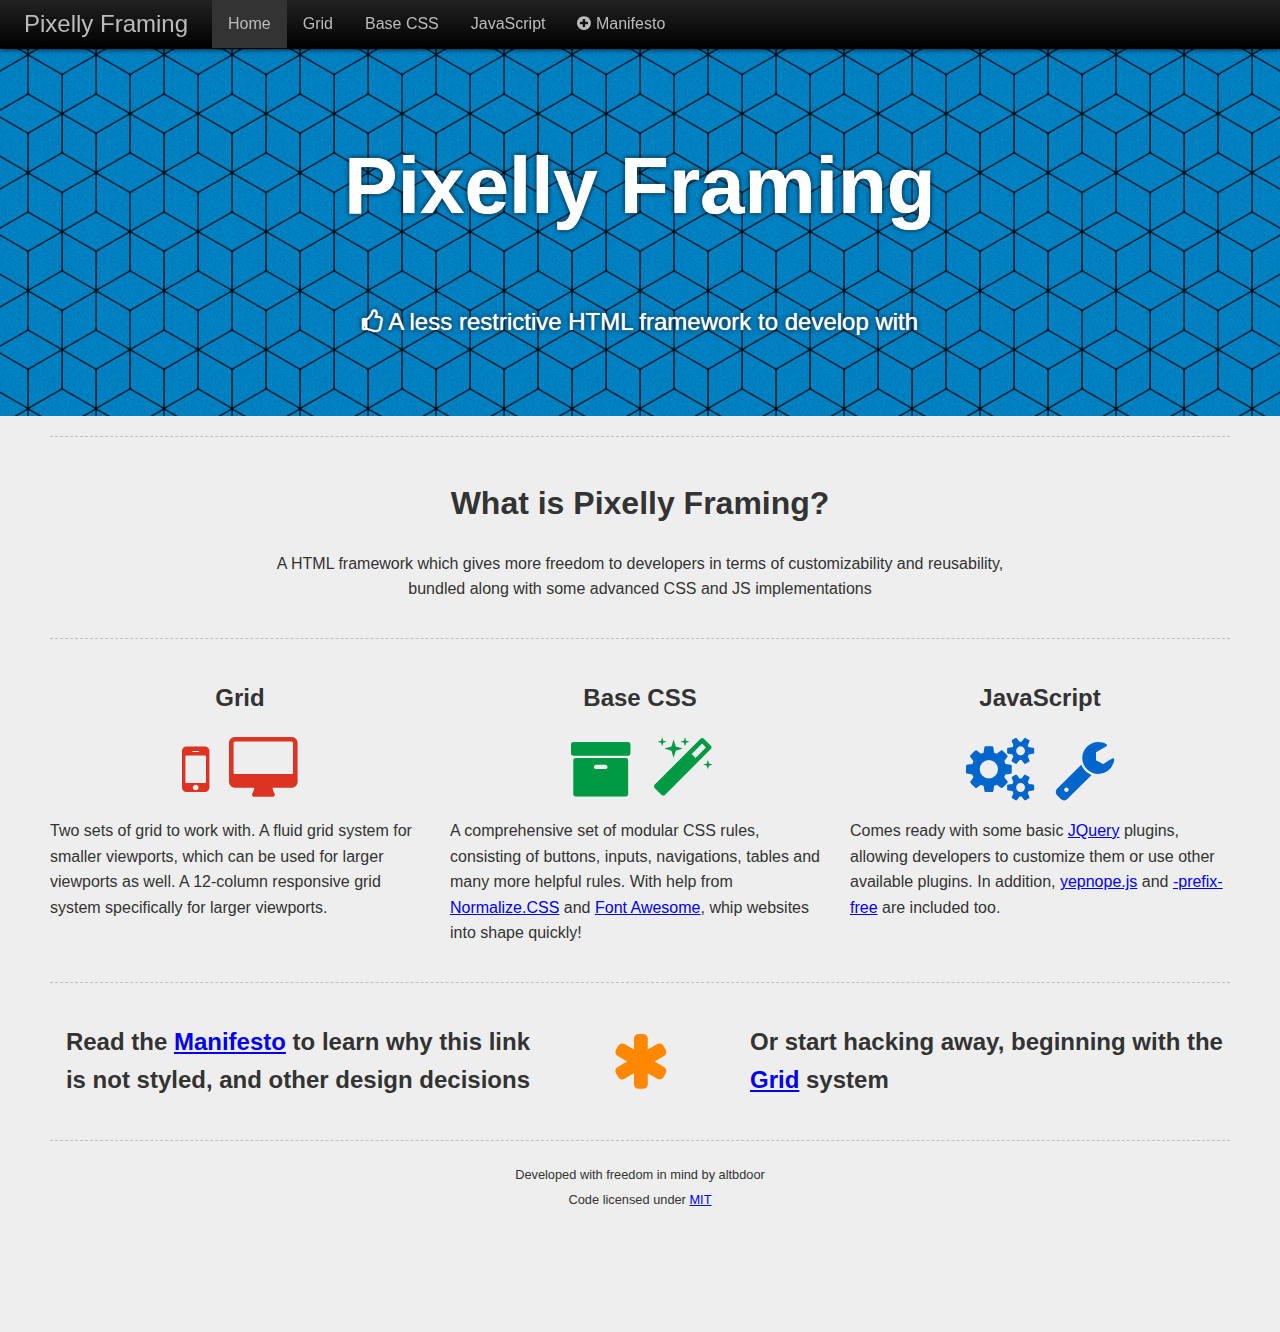
<file: docs/index.html>
<!DOCTYPE html>
<html>
	<head>
		<meta charset="utf-8">
		<meta name="viewport" content="width=device-width, initial-scale=1.0">
		
		<title>Pixelly Framing Docs</title>
		
		<link rel="stylesheet" href="../css/normalize.min.css">
		<link rel="stylesheet" href="../css/font-awesome.min.css">
		<link rel="stylesheet" href="../css/pf-base.css">
		<link rel="stylesheet" href="../css/pf-grid.css">
		<link rel="stylesheet" href="docs-style.css">
		
		<style>.row {border-top:1px dashed #bebebe; padding:20px 0}</style>
		
		<script src="../js/prefixfree.min.js"></script>
	</head>
	
	<body class="text-16">
		<div class="nav nav-black nav-fixed">
			<div class="clear">
				<a href="." class="nav-title float-left">Pixelly Framing</a>
				
				<ul class="list list-float float-left">
					<li class="active"><a href="#">Home</a>
					<li class="dropdown">
						<a href="#">Grid</a>
						<ul class="dropdown-menu">
							<li><a href="grid.html">Larger Viewport</a>
							<li><a href="grid-mobile.html">Smaller Viewport</a>
						</ul>
					</li>
					<li><a href="base-css.html">Base CSS</a>
					<li><a href="javascript.html">JavaScript</a>
					<li><a href="manifesto.html"><i class="icon-plus-sign"></i> Manifesto</a>
				</ul>
			</div>
		</div>
		
		<div id="attn" class="text-center text-white">
			<h1>Pixelly Framing</h1>
			<p><i class="icon-thumbs-up-alt"></i> A less restrictive HTML framework to develop with</p>
		</div>
		
		<div class="row">
			<div class="col12 text-center">
				<h1>What is Pixelly Framing?</h1>
				<p>A HTML framework which gives more freedom to developers in terms of customizability and reusability,<br>
				bundled along with some advanced CSS and JS implementations</p>
			</div>
		</div>
		
		<div class="row">
			<div class="col4">
				<h2 class="text-center">Grid</h2>
				
				<ul class="list list-inline text-center text-red">
					<li><i class="desc-icons icon-mobile-phone"></i>
					<li><i class="desc-icons icon-desktop"></i>
				</ul>
				
				<p>Two sets of grid to work with. A fluid grid system for smaller viewports, which can be used for larger viewports as well. A 12-column responsive grid system specifically for larger viewports.</p>
			</div>
			
			<div class="col4">
				<h2 class="text-center">Base CSS</h2>
				
				<ul class="list list-inline text-center text-green">
					<li><i class="desc-icons icon-archive"></i>
					<li><i class="desc-icons icon-magic"></i>
				</ul>
				
				<p>A comprehensive set of modular CSS rules, consisting of buttons, inputs, navigations, tables and many more helpful rules. With help from <a target="_blank" href="http://necolas.github.io/normalize.css/">Normalize.CSS</a> and <a target="_blank" href="http://fontawesome.io/">Font Awesome</a>, whip websites into shape quickly!</p>
			</div>
			
			<div class="col4">
				<h2 class="text-center">JavaScript</h2>
				
				<ul class="list list-inline text-center text-blue">
					<li><i class="desc-icons icon-gears"></i>
					<li><i class="desc-icons icon-wrench"></i>
				</ul>
				
				<p>Comes ready with some basic <a target="_blank" href="http://www.jquery.com/">JQuery</a> plugins, allowing developers to customize them or use other available plugins. In addition, <a target="_blank" href="http://yepnopejs.com/">yepnope.js</a> and <a target="_blank" href="http://leaverou.github.io/prefixfree/">-prefix-free</a> are included too.</p>
			</div>
		</div>
		
		<div class="row">
			<div class="col5 text-right">
				<h2>Read the <a href="manifesto.html">Manifesto</a> to learn why this link is not styled, and other design decisions</h2>
			</div>
			
			<div class="col2 text-center text-yellow">
				<br>
				<i class="desc-icons icon-asterisk"></i>
			</div>
			
			<div class="col5">
				<h2>Or start hacking away, beginning with the <a href="grid.html">Grid</a> system</h2>
			</div>
		</div>
		
		<div class="row">
			<div class="col12 text-center">
				<small>
					Developed with freedom in mind by altbdoor<br>
					Code licensed under <a target="_blank" href="http://opensource.org/licenses/MIT">MIT</a>
				</small>
			</div>
		</div>
		
		<script src="../js/yepnope.min.js"></script>
		<script>
			yepnope([
				'../js/jquery.min.js',
				'../js/pf-plugin.js'
			]);
		</script>
	</body>
</html>
</file>
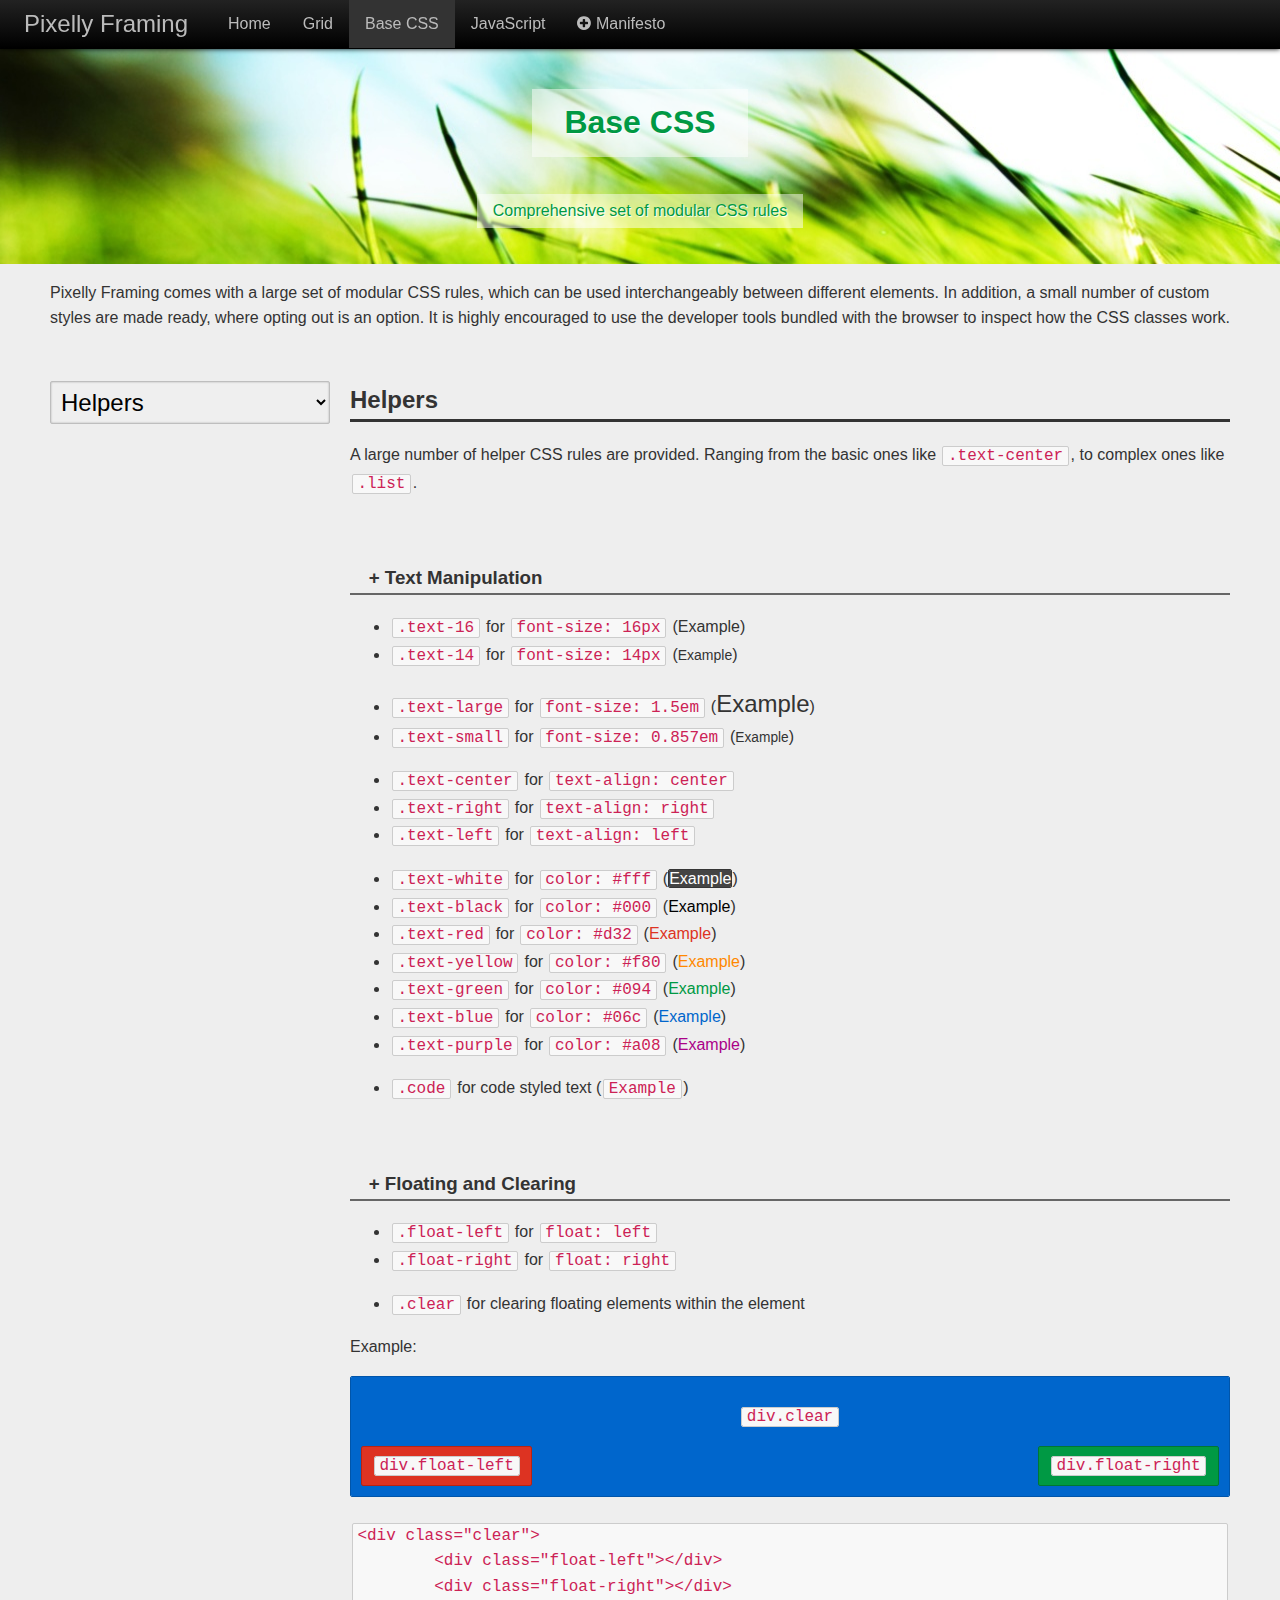
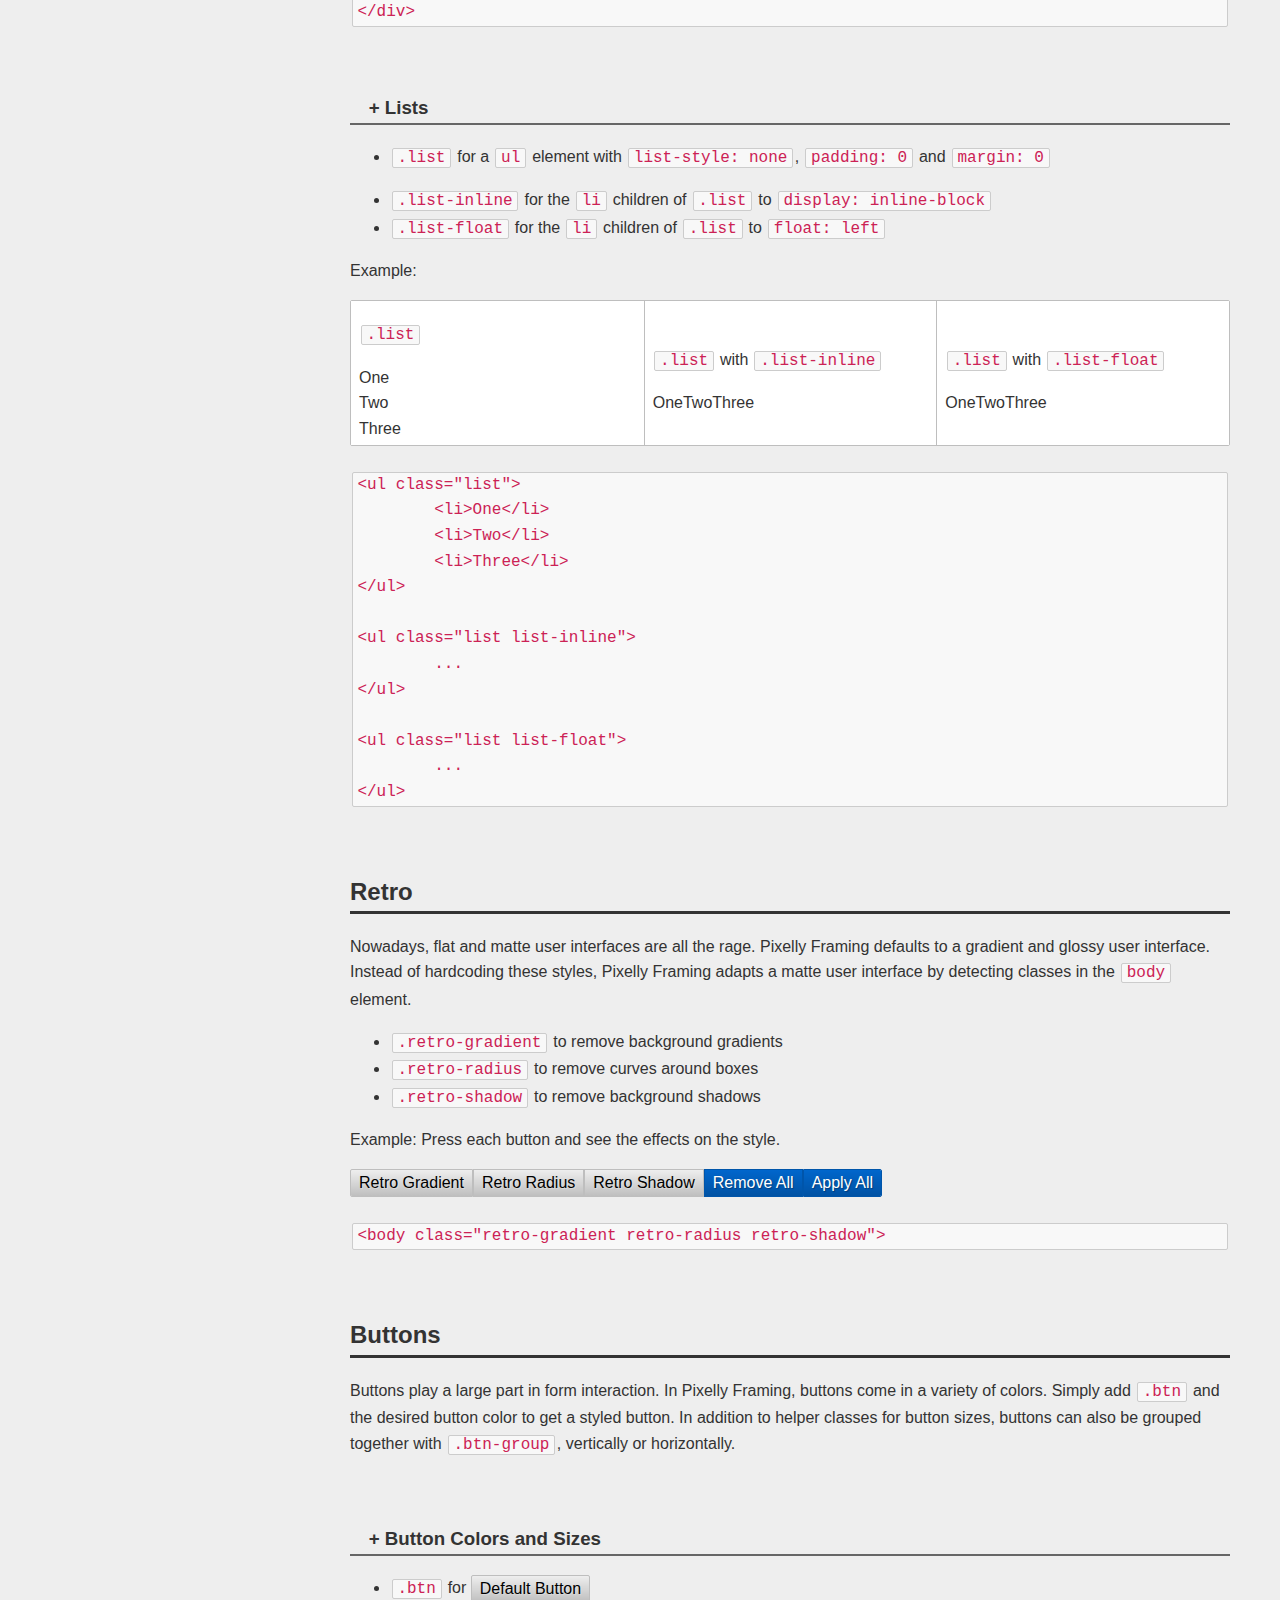
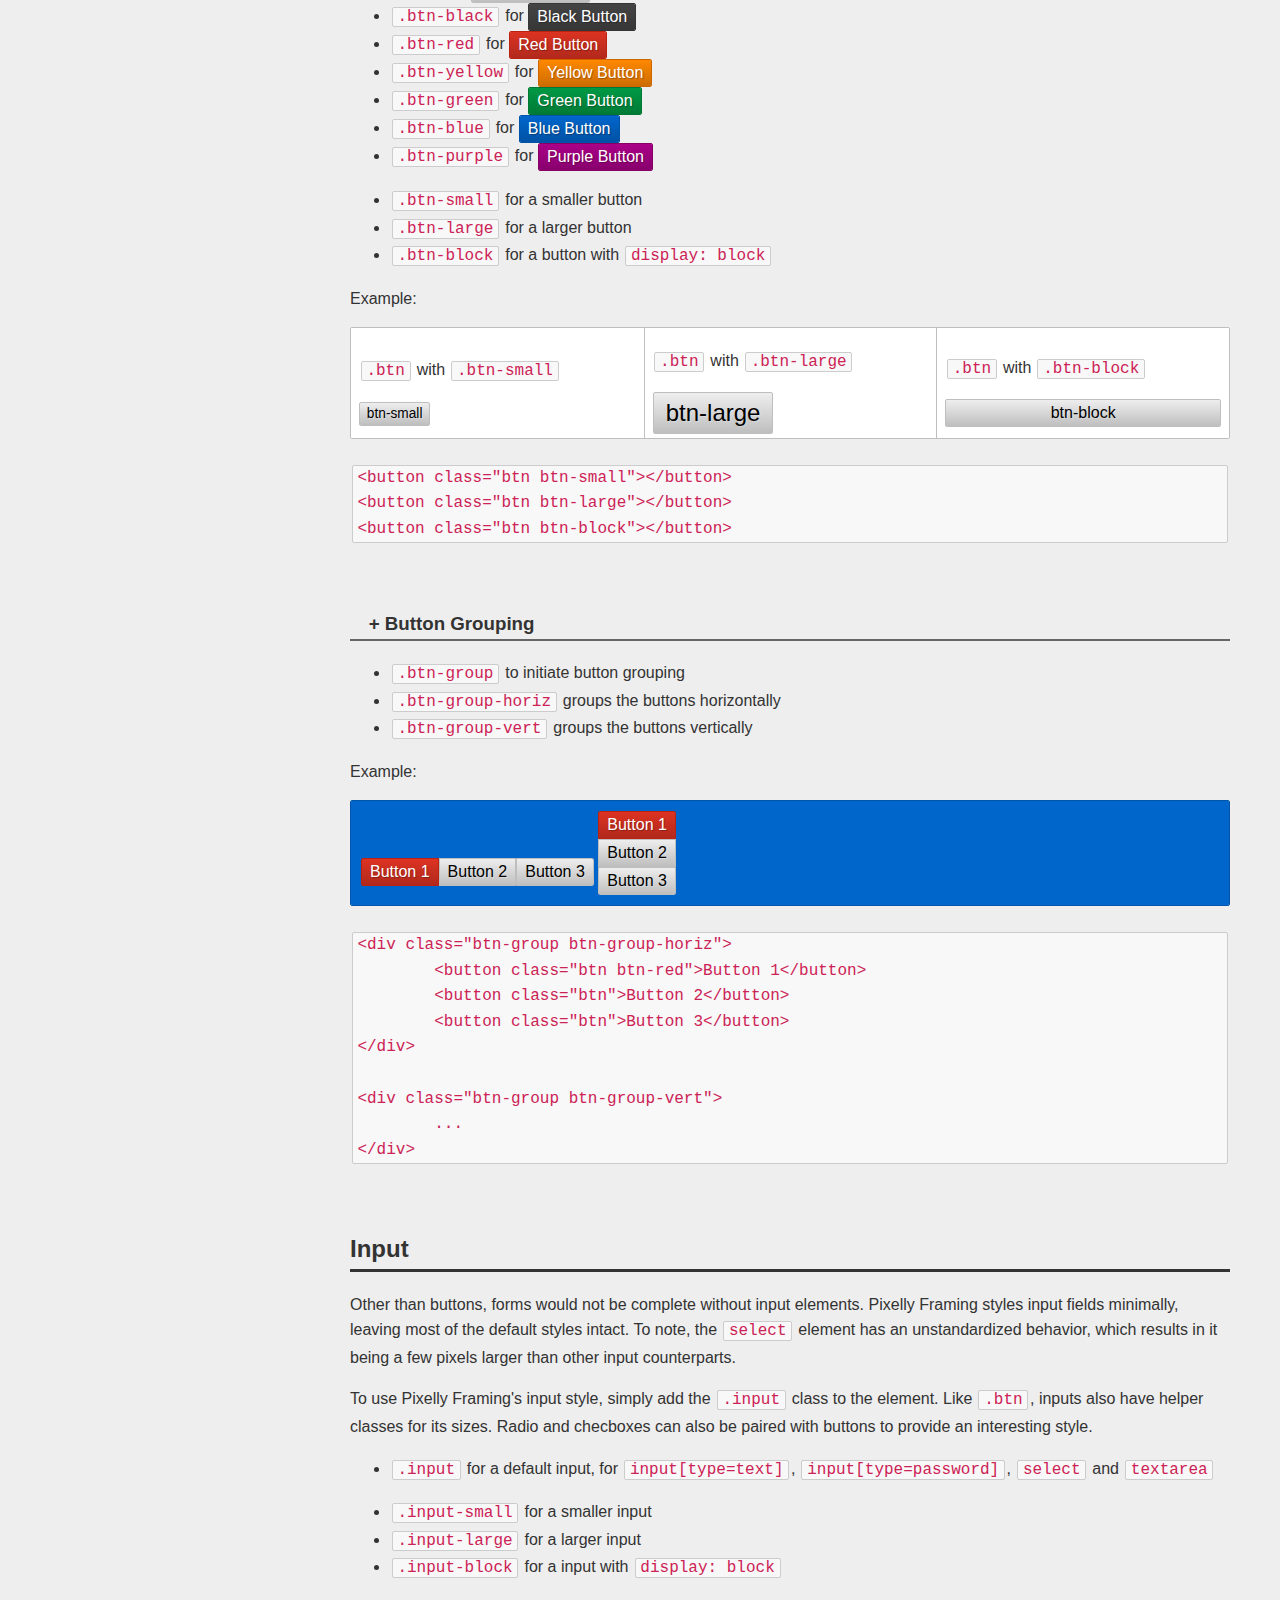
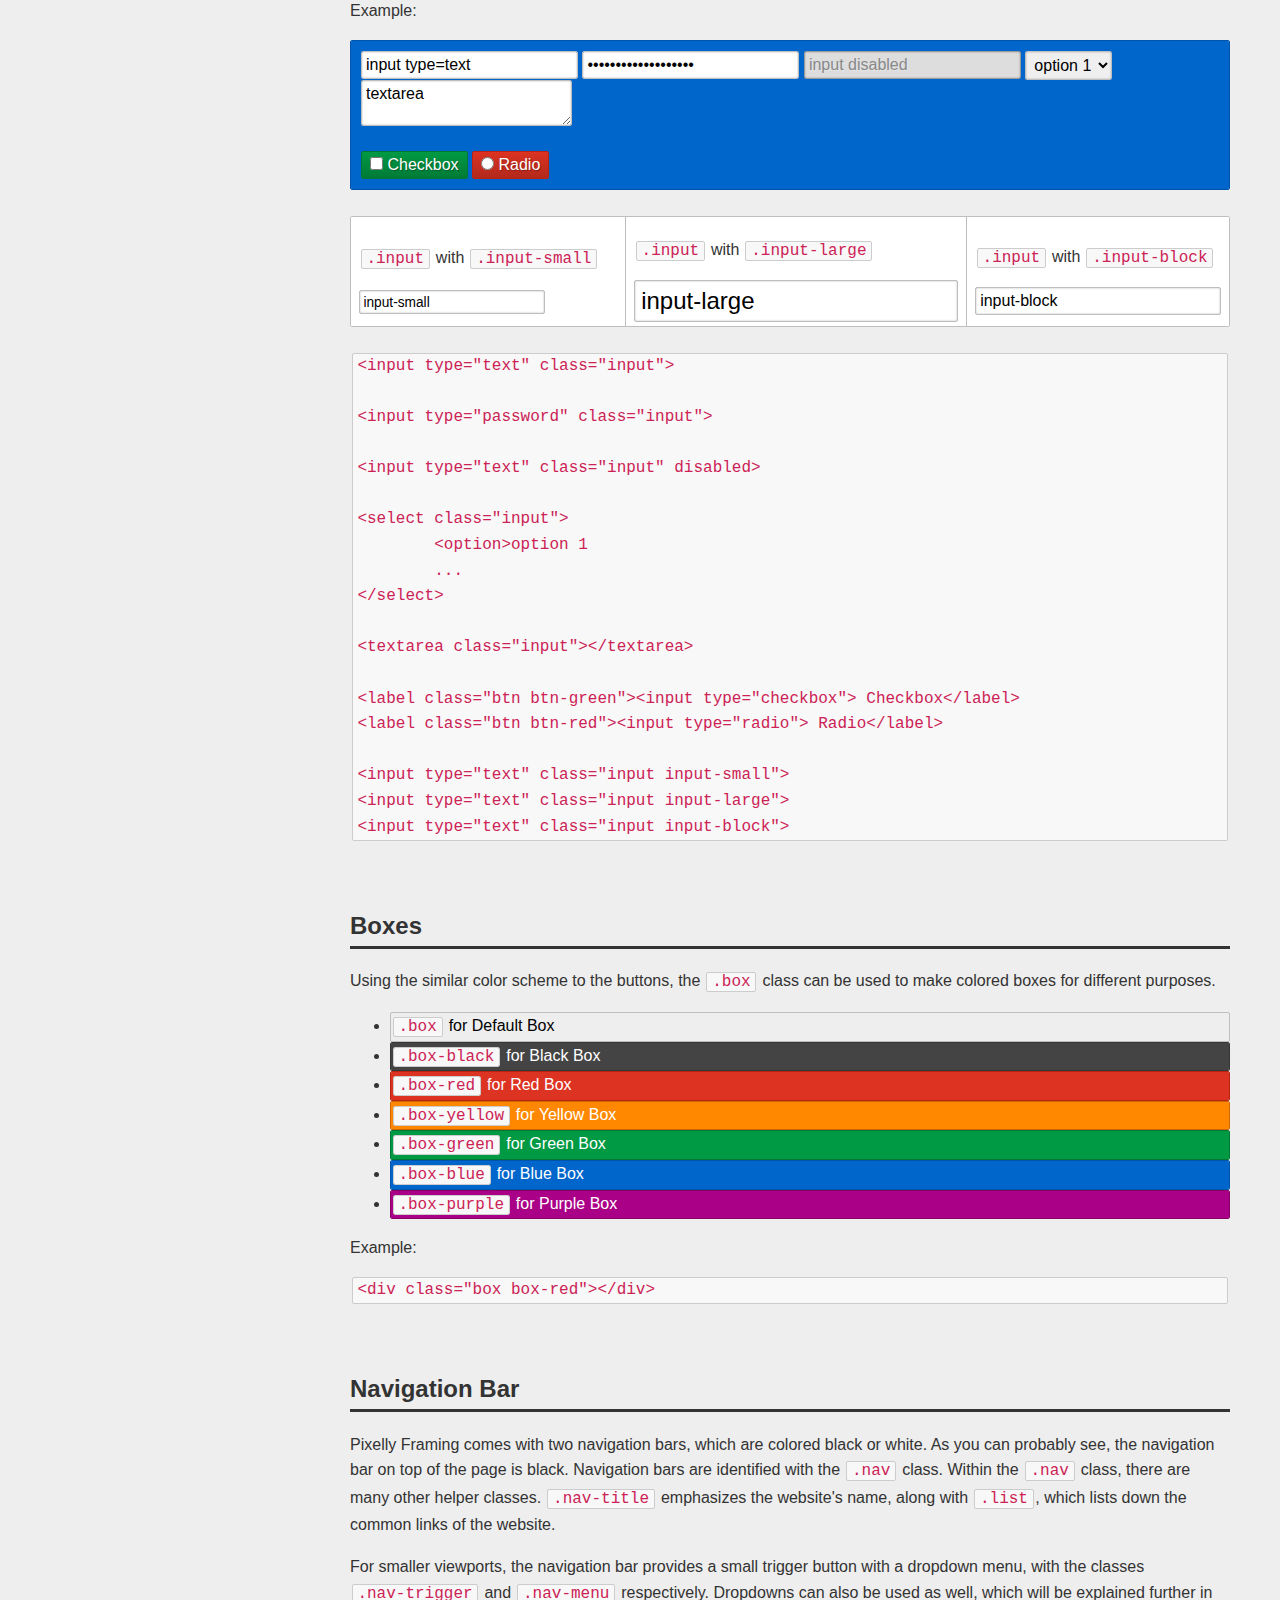
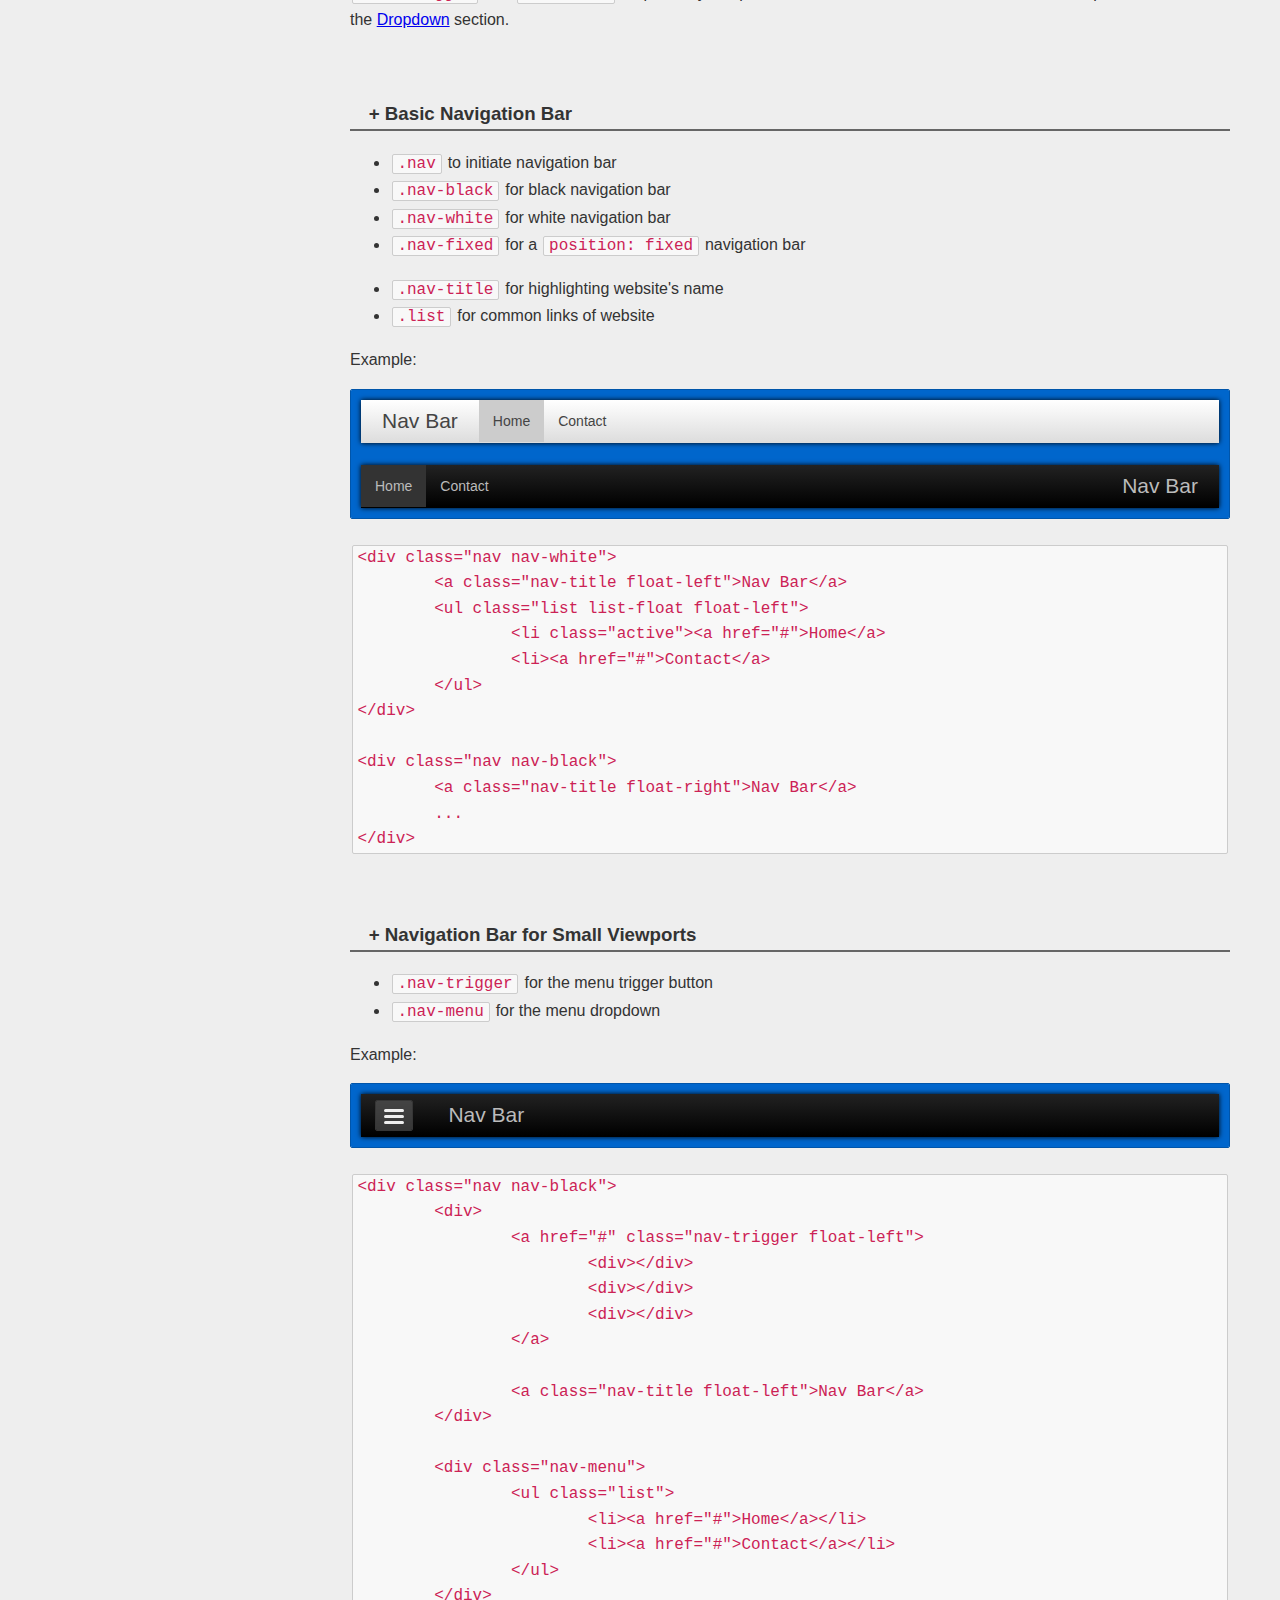
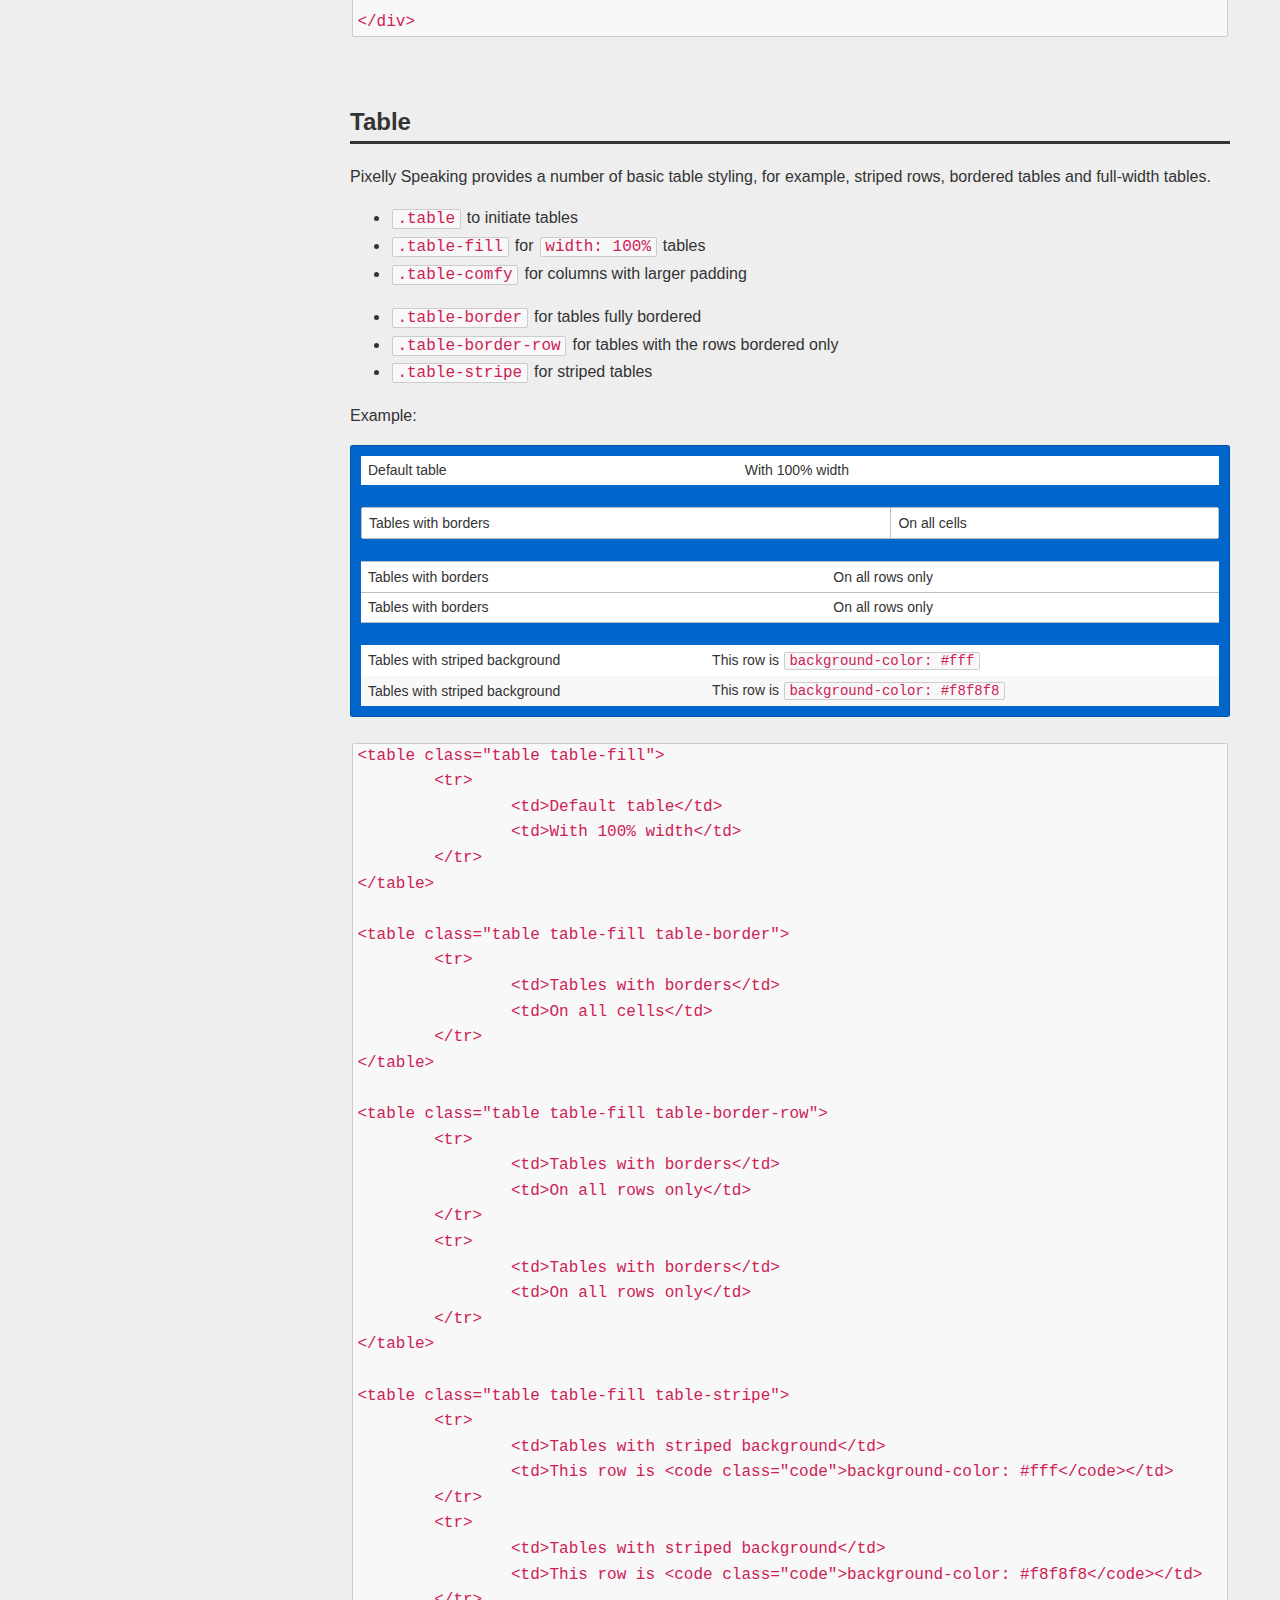
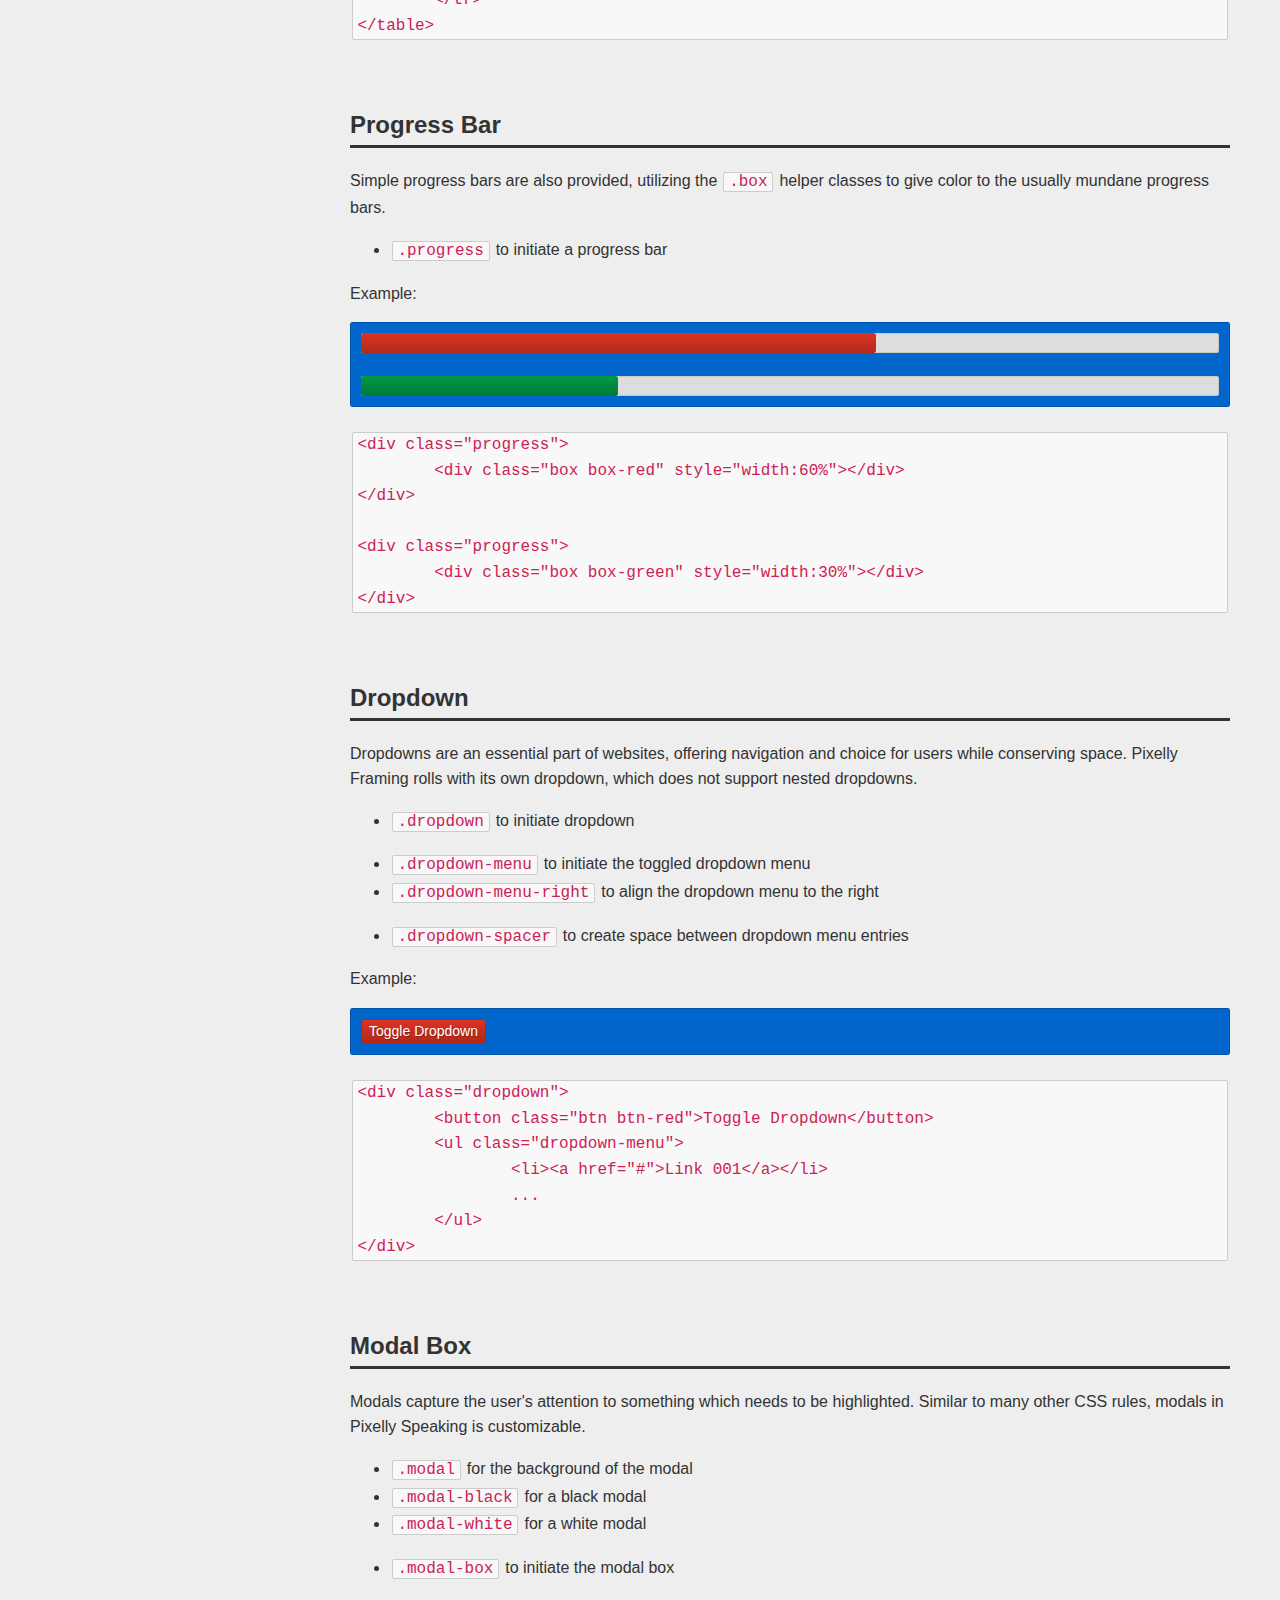
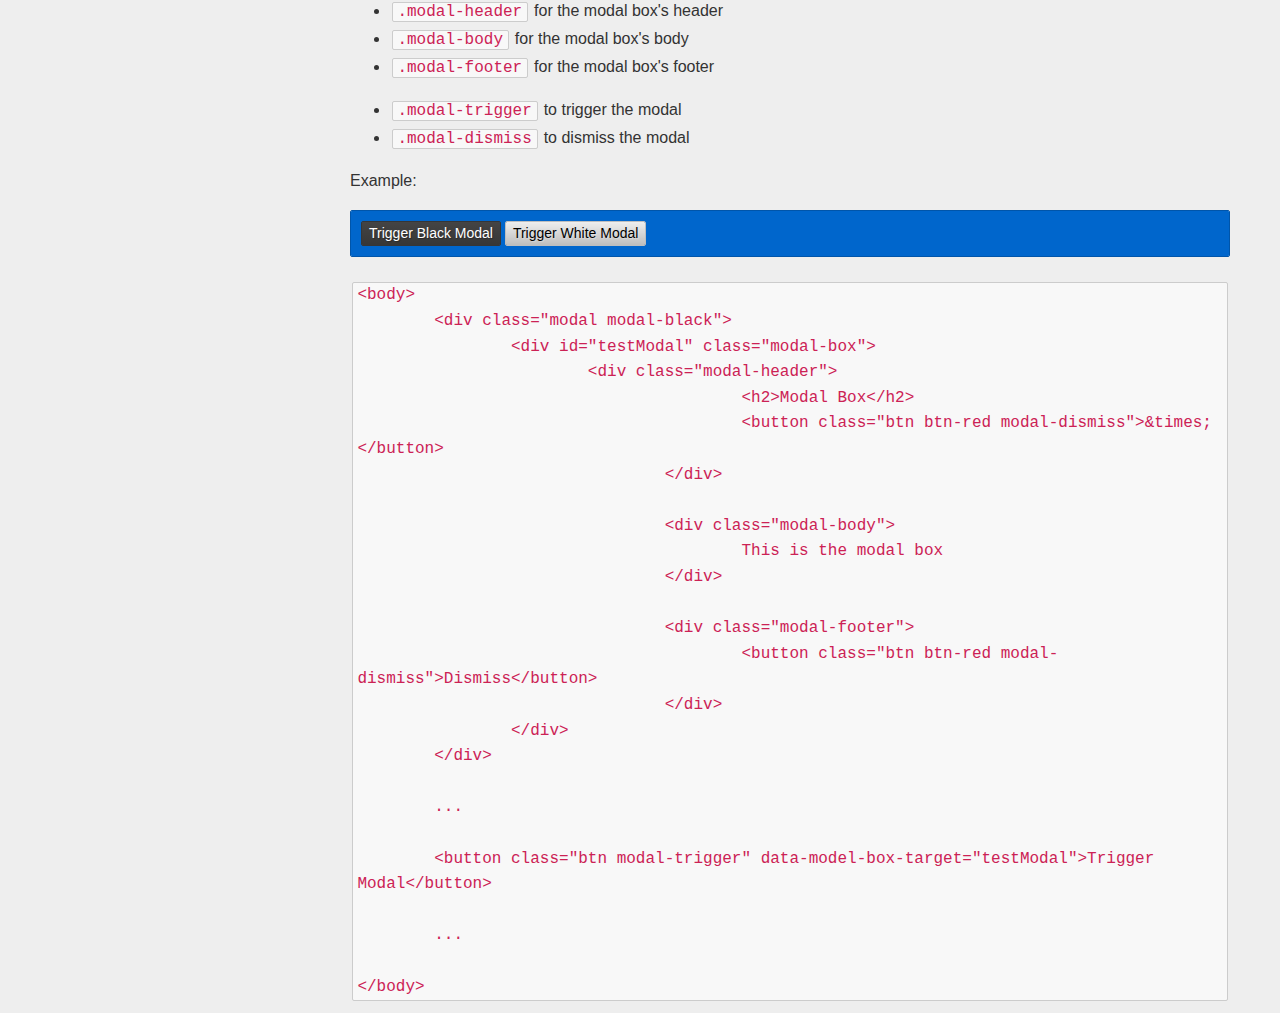
<file: docs/base-css.html>
<!DOCTYPE html>
<html>
	<head>
		<meta charset="utf-8">
		<meta name="viewport" content="width=device-width, initial-scale=1.0">
		
		<title>Base CSS :: Pixelly Framing Docs</title>
		
		<link rel="stylesheet" href="../css/normalize.min.css">
		<link rel="stylesheet" href="../css/font-awesome.min.css">
		<link rel="stylesheet" href="../css/pf-base.css">
		<link rel="stylesheet" href="../css/pf-grid.css">
		<link rel="stylesheet" href="docs-style.css">
		
		<style>
			h2 {margin-top:0; padding-top:50px; border-bottom:3px solid #333}
			h3 {margin-top:0; padding-top:50px; padding-left:1em; border-bottom:2px solid #666}
			h3:before {content:"+ "}
			ul > .gap {list-style:none; height:1em}
		</style>
		
		<script src="../js/prefixfree.min.js"></script>
	</head>
	
	<body class="text-16">
		<div class="modal modal-black">
			<div id="testModal" class="modal-box">
				<div class="modal-header">
					<h2 style="padding:0; border:0">Modal Box</h2>
					<button class="btn btn-red modal-dismiss">&times;</button>
				</div>
				
				<div class="modal-body">
					This is the modal box
				</div>
				
				<div class="modal-footer">
					<button class="btn btn-red modal-dismiss">Dismiss</button>
				</div>
			</div>
		</div>
		
		<div class="nav nav-black nav-fixed">
			<div class="clear">
				<a href="." class="nav-title float-left">Pixelly Framing</a>
				
				<ul class="list list-float float-left">
					<li><a href="index.html">Home</a>
					<li class="dropdown">
						<a href="#">Grid</a>
						<ul class="dropdown-menu">
							<li><a href="grid.html">Larger Viewport</a>
							<li><a href="grid-mobile.html">Smaller Viewport</a>
						</ul>
					</li>
					<li class="active"><a href="#">Base CSS</a>
					<li><a href="javascript.html">JavaScript</a>
					<li><a href="manifesto.html"><i class="icon-plus-sign"></i> Manifesto</a>
				</ul>
			</div>
		</div>
		
		<div class="section text-green" style="background-image:url('bg-base-css.jpg')">
			<h1>Base CSS</h1><br>
			<p>Comprehensive set of modular CSS rules</p>
		</div>
		
		<div class="row">
			<div class="col12">
				Pixelly Framing comes with a large set of modular CSS rules, which can be used interchangeably between different elements. In addition, a small number of custom styles are made ready, where opting out is an option. It is highly encouraged to use the developer tools bundled with the browser to inspect how the CSS classes work.
			</div>
		</div>
		
		<div class="row">
			<div class="col3">
				<div style="padding-top:50px">
					<select id="base-css-nav" class="input input-large input-block">
						<option value="helpers">Helpers
						<option value="text-manip">-- Text Manipulation
						<option value="float-and-clear">-- Floating and Clearing
						<option value="list">-- Lists
						<option value="retro">Retro
						<option value="buttons">Buttons
						<option value="button-colors">-- Button Colors and Sizes
						<option value="button-group">-- Button Grouping
						<option value="input">Input
						<option value="boxes">Boxes
						<option value="nav">Navigation Bar
						<option value="nav-basic">-- Basic Navigation Bar
						<option value="nav-small-viewport">-- Navigation Bar for Small Viewports
						<option value="table">Table
						<option value="progress">Progress Bar
						<option value="dropdown">Dropdown
						<option value="modal">Modal Box
					</select>
				</div>
			</div>
			
			<div class="col9">
				<h2 id="helpers">Helpers</h2>
				
				<p>A large number of helper CSS rules are provided. Ranging from the basic ones like <code class="code">.text-center</code>, to complex ones like <code class="code">.list</code>.</p>
				
				<h3 id="text-manip">Text Manipulation</h3>
				
				<ul>
					<li><code class="code">.text-16</code> for <code class="code">font-size: 16px</code> (<span class="text-16">Example</span>)
					<li><code class="code">.text-14</code> for <code class="code">font-size: 14px</code> (<span class="text-14">Example</span>)
					<li class="gap">
					<li><code class="code">.text-large</code> for <code class="code">font-size: 1.5em</code> (<span class="text-large">Example</span>)
					<li><code class="code">.text-small</code> for <code class="code">font-size: 0.857em</code> (<span class="text-small">Example</span>)
					<li class="gap">
					<li><code class="code">.text-center</code> for <code class="code">text-align: center</code>
					<li><code class="code">.text-right</code> for <code class="code">text-align: right</code>
					<li><code class="code">.text-left</code> for <code class="code">text-align: left</code>
					<li class="gap">
					<li><code class="code">.text-white</code> for <code class="code">color: #fff</code> (<span class="text-white box box-black">Example</span>)
					<li><code class="code">.text-black</code> for <code class="code">color: #000</code> (<span class="text-black">Example</span>)
					<li><code class="code">.text-red</code> for <code class="code">color: #d32</code> (<span class="text-red">Example</span>)
					<li><code class="code">.text-yellow</code> for <code class="code">color: #f80</code> (<span class="text-yellow">Example</span>)
					<li><code class="code">.text-green</code> for <code class="code">color: #094</code> (<span class="text-green">Example</span>)
					<li><code class="code">.text-blue</code> for <code class="code">color: #06c</code> (<span class="text-blue">Example</span>)
					<li><code class="code">.text-purple</code> for <code class="code">color: #a08</code> (<span class="text-purple">Example</span>)
					<li class="gap">
					<li><code class="code">.code</code> for code styled text (<code class="code">Example</code>)
				</ul>
				
				<h3 id="float-and-clear">Floating and Clearing</h3>
				
				<ul>
					<li><code class="code">.float-left</code> for <code class="code">float: left</code>
					<li><code class="code">.float-right</code> for <code class="code">float: right</code>
					<li class="gap">
					<li><code class="code">.clear</code> for clearing floating elements within the element
				</ul>
				
				<p>
					Example:
					
					<div class="box box-blue clear text-center" style="padding:10px">
						<p><code class="code">div.clear</code></p>
						
						<div class="box box-red float-left" style="padding:5px 10px"><code class="code">div.float-left</code></div>
						<div class="box box-green float-right" style="padding:5px 10px"><code class="code">div.float-right</code></div>
					</div>
					<br>
<pre class="code">&lt;div class="clear"&gt;
	&lt;div class="float-left"&gt;&lt;/div&gt;
	&lt;div class="float-right"&gt;&lt;/div&gt;
&lt;/div&gt;
</pre>
				</p>
				
				<h3 id="list">Lists</h3>
				
				<ul>
					<li><code class="code">.list</code> for a <code class="code">ul</code> element with <code class="code">list-style: none</code>, <code class="code">padding: 0</code> and <code class="code">margin: 0</code>
					<li class="gap">
					<li><code class="code">.list-inline</code> for the <code class="code">li</code> children of <code class="code">.list</code> to <code class="code">display: inline-block</code>
					<li><code class="code">.list-float</code> for the <code class="code">li</code> children of <code class="code">.list</code> to <code class="code">float: left</code>
				</ul>
				
				<p>
					Example:
					
					<table class="table table-border table-fill">
						<tr>
							<td style="width:33.34%">
								<p><code class="code">.list</code></p>
								
								<ul class="list">
									<li>One
									<li>Two
									<li>Three
								</ul>
							</td>
						
							<td style="width:33.33%">
								<p><code class="code">.list</code> with <code class="code">.list-inline</code></p>
								
								<ul class="list list-inline">
									<li>One
									<li>Two
									<li>Three
								</ul>
							</td>
							<td style="width:33.33%">
								<p><code class="code">.list</code> with <code class="code">.list-float</code></p>
								
								<ul class="list list-float">
									<li>One
									<li>Two
									<li>Three
								</ul>
							</td>
						</tr>
					</table>
					
					<br>
<pre class="code">&lt;ul class="list"&gt;
	&lt;li&gt;One&lt;/li&gt;
	&lt;li&gt;Two&lt;/li&gt;
	&lt;li&gt;Three&lt;/li&gt;
&lt;/ul&gt;

&lt;ul class="list list-inline"&gt;
	...
&lt;/ul&gt;

&lt;ul class="list list-float"&gt;
	...
&lt;/ul&gt;
</pre>
				</p>
				
				<h2 id="retro">Retro</h2>
				
				<p>Nowadays, flat and matte user interfaces are all the rage. Pixelly Framing defaults to a gradient and glossy user interface. Instead of hardcoding these styles, Pixelly Framing adapts a matte user interface by detecting classes in the <code class="code">body</code> element.</p>
				
				<ul>
					<li><code class="code">.retro-gradient</code> to remove background gradients
					<li><code class="code">.retro-radius</code> to remove curves around boxes 
					<li><code class="code">.retro-shadow</code> to remove background shadows 
				</ul>
				
				<p>
					Example: Press each button and see the effects on the style.
					
					<div class="btn-group btn-group-horiz" style="display:block">
						<button class="btn" onclick="$('body').toggleClass('retro-gradient')">Retro Gradient</button>
						<button class="btn" onclick="$('body').toggleClass('retro-radius')">Retro Radius</button>
						<button class="btn" onclick="$('body').toggleClass('retro-shadow')">Retro Shadow</button>
						<button class="btn btn-blue" onclick="$('body').removeClass('retro-gradient retro-radius retro-shadow')">Remove All</button>
						<button class="btn btn-blue" onclick="$('body').addClass('retro-gradient retro-radius retro-shadow')">Apply All</button>
					</div>
					
					<br>
<pre class="code">&lt;body class="retro-gradient retro-radius retro-shadow"&gt;</pre>
				</p>
				
				<h2 id="buttons">Buttons</h2>
				
				<p>Buttons play a large part in form interaction. In Pixelly Framing, buttons come in a variety of colors. Simply add <code class="code">.btn</code> and the desired button color to get a styled button. In addition to helper classes for button sizes, buttons can also be grouped together with <code class="code">.btn-group</code>, vertically or horizontally.</p>
				
				<h3 id="button-colors">Button Colors and Sizes</h3>
				
				<ul>
					<li><code class="code">.btn</code> for <button class="btn">Default Button</button>
					<li><code class="code">.btn-black</code> for <button class="btn btn-black">Black Button</button>
					<li><code class="code">.btn-red</code> for <button class="btn btn-red">Red Button</button>
					<li><code class="code">.btn-yellow</code> for <button class="btn btn-yellow">Yellow Button</button>
					<li><code class="code">.btn-green</code> for <button class="btn btn-green">Green Button</button>
					<li><code class="code">.btn-blue</code> for <button class="btn btn-blue">Blue Button</button>
					<li><code class="code">.btn-purple</code> for <button class="btn btn-purple">Purple Button</button>
					<li class="gap">
					<li><code class="code">.btn-small</code> for a smaller button
					<li><code class="code">.btn-large</code> for a larger button
					<li><code class="code">.btn-block</code> for a button with <code class="code">display: block</code>
				</ul>
				
				<p>
					Example:
					
					<table class="table table-border table-fill">
						<tr>
							<td style="width:33.34%">
								<p><code class="code">.btn</code> with <code class="code">.btn-small</code></p>
								<button class="btn btn-small">btn-small</button>
							</td>
							
							<td style="width:33.33%">
								<p><code class="code">.btn</code> with <code class="code">.btn-large</code></p>
								<button class="btn btn-large">btn-large</button>
							</td>
							
							<td style="width:33.33%">
								<p><code class="code">.btn</code> with <code class="code">.btn-block</code></p>
								<button class="btn btn-block">btn-block</button>
							</td>
						</tr>
					</table>
					
					<br>
<pre class="code">&lt;button class="btn btn-small"&gt;&lt;/button&gt;
&lt;button class="btn btn-large"&gt;&lt;/button&gt;
&lt;button class="btn btn-block"&gt;&lt;/button&gt;
</pre>
				</p>
				
				<h3 id="button-group">Button Grouping</h3>
				
				<ul>
					<li><code class="code">.btn-group</code> to initiate button grouping
					<li><code class="code">.btn-group-horiz</code> groups the buttons horizontally
					<li><code class="code">.btn-group-vert</code> groups the buttons vertically
				</ul>
				
				<p>
					Example:
					
					<div class="box box-blue" style="padding:10px">
						<div class="btn-group btn-group-horiz">
							<button class="btn btn-red">Button 1</button>
							<button class="btn">Button 2</button>
							<button class="btn">Button 3</button>
						</div>
						
						<div class="btn-group btn-group-vert">
							<button class="btn btn-red">Button 1</button>
							<button class="btn">Button 2</button>
							<button class="btn">Button 3</button>
						</div>
					</div>
					
					<br>
<pre class="code">&lt;div class="btn-group btn-group-horiz"&gt;
	&lt;button class="btn btn-red"&gt;Button 1&lt;/button&gt;
	&lt;button class="btn"&gt;Button 2&lt;/button&gt;
	&lt;button class="btn"&gt;Button 3&lt;/button&gt;
&lt;/div&gt;

&lt;div class="btn-group btn-group-vert"&gt;
	...
&lt;/div&gt;
</pre>
				</p>
				
				<h2 id="input">Input</h2>
				
				<p>Other than buttons, forms would not be complete without input elements. Pixelly Framing styles input fields minimally, leaving most of the default styles intact. To note, the <code class="code">select</code> element has an unstandardized behavior, which results in it being a few pixels larger than other input counterparts.</p>
				
				<p>To use Pixelly Framing's input style, simply add the <code class="code">.input</code> class to the element. Like <code class="code">.btn</code>, inputs also have helper classes for its sizes. Radio and checboxes can also be paired with buttons to provide an interesting style.</p>
				
				<ul>
					<li><code class="code">.input</code> for a default input, for <code class="code">input[type=text]</code>, <code class="code">input[type=password]</code>, <code class="code">select</code> and <code class="code">textarea</code>
					<li class="gap">
					<li><code class="code">.input-small</code> for a smaller input
					<li><code class="code">.input-large</code> for a larger input
					<li><code class="code">.input-block</code> for a input with <code class="code">display: block</code>
				</ul>
				
				<p>
					Example:
					
					<div class="box box-blue" style="padding:10px">
						<div>
							<input type="text" class="input" value="input type=text">
							<input type="password" class="input" value="input type=password">
							<input type="text" class="input" value="input disabled" disabled>
							<select class="input">
								<option>option 1
								<option>option 1
								<option>option 3
							</select>
							<textarea class="input">textarea</textarea>
							<br><br>
							<label class="btn btn-green"><input type="checkbox"> Checkbox</label>
							<label class="btn btn-red"><input type="radio"> Radio</label>
						</div>
					</div>
					<br>
					<table class="table table-border table-fill">
						<tr>
							<td style="width:33.34%">
								<p><code class="code">.input</code> with <code class="code">.input-small</code></p>
								<input type="text" class="input input-small" value="input-small">
							</td>
							
							<td style="width:33.33%">
								<p><code class="code">.input</code> with <code class="code">.input-large</code></p>
								<input type="text" class="input input-large" value="input-large">
							</td>
							
							<td style="width:33.33%">
								<p><code class="code">.input</code> with <code class="code">.input-block</code></p>
								<input type="text" class="input input-block" value="input-block">
							</td>
						</tr>
					</table>
					
					<br>
<pre class="code">&lt;input type="text" class="input"&gt;

&lt;input type="password" class="input"&gt;

&lt;input type="text" class="input" disabled&gt;

&lt;select class="input"&gt;
	&lt;option&gt;option 1
	...
&lt;/select&gt;

&lt;textarea class="input"&gt;&lt;/textarea&gt;

&lt;label class="btn btn-green"&gt;&lt;input type="checkbox"&gt; Checkbox&lt;/label&gt;
&lt;label class="btn btn-red"&gt;&lt;input type="radio"&gt; Radio&lt;/label&gt;

&lt;input type="text" class="input input-small"&gt;
&lt;input type="text" class="input input-large"&gt;
&lt;input type="text" class="input input-block"&gt;
</pre>
				</p>
				
				<h2 id="boxes">Boxes</h2>
				
				<p>Using the similar color scheme to the buttons, the <code class="code">.box</code> class can be used to make colored boxes for different purposes.</p>
				
				<ul>
					<li><div class="box text-black"><code class="code">.box</code> for Default Box</div>
					<li><div class="box box-black text-white"><code class="code">.box-black</code> for Black Box</div>
					<li><div class="box box-red text-white"><code class="code">.box-red</code> for Red Box</div>
					<li><div class="box box-yellow text-white"><code class="code">.box-yellow</code> for Yellow Box</div>
					<li><div class="box box-green text-white"><code class="code">.box-green</code> for Green Box</div>
					<li><div class="box box-blue text-white"><code class="code">.box-blue</code> for Blue Box</div>
					<li><div class="box box-purple text-white"><code class="code">.box-purple</code> for Purple Box</div>
				</ul>
				
				<p>
					Example:
					
					<br>
<pre class="code">&lt;div class="box box-red"&gt;&lt;/div&gt;</pre>
				</p>
				
				<h2 id="nav">Navigation Bar</h2>
				
				<p>Pixelly Framing comes with two navigation bars, which are colored black or white. As you can probably see, the navigation bar on top of the page is black. Navigation bars are identified with the <code class="code">.nav</code> class. Within the <code class="code">.nav</code> class, there are many other helper classes. <code class="code">.nav-title</code> emphasizes the website's name, along with <code class="code">.list</code>, which lists down the common links of the website.</p>
				
				<p>For smaller viewports, the navigation bar provides a small trigger button with a dropdown menu, with the classes <code class="code">.nav-trigger</code> and <code class="code">.nav-menu</code> respectively. Dropdowns can also be used as well, which will be explained further in the <a href="#dropdown">Dropdown</a> section.</p>
				
				<h3 id="nav-basic">Basic Navigation Bar</h3>
				
				<ul>
					<li><code class="code">.nav</code> to initiate navigation bar
					<li><code class="code">.nav-black</code> for black navigation bar
					<li><code class="code">.nav-white</code> for white navigation bar
					<li><code class="code">.nav-fixed</code> for a <code class="code">position: fixed</code> navigation bar
					<li class="gap">
					<li><code class="code">.nav-title</code> for highlighting website's name
					<li><code class="code">.list</code> for common links of website
				</ul>
				
				<p>
					Example:
					
					<div class="box box-blue text-14" style="padding:10px">
						<div class="nav nav-white">
							<a class="nav-title float-left">Nav Bar</a>
							<ul class="list list-float float-left">
								<li class="active"><a href="#">Home</a>
								<li><a href="#">Contact</a>
							</ul>
						</div>
						
						<br>
						
						<div class="nav nav-black">
							<a class="nav-title float-right">Nav Bar</a>
							<ul class="list list-float float-left">
								<li class="active"><a href="#">Home</a>
								<li><a href="#">Contact</a>
							</ul>
						</div>
					</div>
					
					<br>
					
<pre class="code">&lt;div class="nav nav-white"&gt;
	&lt;a class="nav-title float-left"&gt;Nav Bar&lt;/a&gt;
	&lt;ul class="list list-float float-left"&gt;
		&lt;li class="active"&gt;&lt;a href="#"&gt;Home&lt;/a&gt;
		&lt;li&gt;&lt;a href="#"&gt;Contact&lt;/a&gt;
	&lt;/ul&gt;
&lt;/div&gt;

&lt;div class="nav nav-black"&gt;
	&lt;a class="nav-title float-right"&gt;Nav Bar&lt;/a&gt;
	...
&lt;/div&gt;
</pre>
				</p>
				
				<h3 id="nav-small-viewport">Navigation Bar for Small Viewports</h3>
				
				<ul>
					<li><code class="code">.nav-trigger</code> for the menu trigger button
					<li><code class="code">.nav-menu</code> for the menu dropdown
				</ul>
				
				<p>
					Example:
					<div class="box box-blue text-14" style="padding:10px">
						<div class="nav nav-black">
							<div>
								<a href="#" class="nav-trigger float-left">
									<div></div>
									<div></div>
									<div></div>
								</a>
								
								<a class="nav-title float-left">Nav Bar</a>
							</div>
							
							<div class="nav-menu">
								<ul class="list">
									<li><a href="#">Home</a></li>
									<li><a href="#">Contact</a></li>
								</ul>
							</div>
						</div>
					</div>
					
					<br>
					
<pre class="code">&lt;div class="nav nav-black"&gt;
	&lt;div&gt;
		&lt;a href="#" class="nav-trigger float-left"&gt;
			&lt;div&gt;&lt;/div&gt;
			&lt;div&gt;&lt;/div&gt;
			&lt;div&gt;&lt;/div&gt;
		&lt;/a&gt;
		
		&lt;a class="nav-title float-left"&gt;Nav Bar&lt;/a&gt;
	&lt;/div&gt;
	
	&lt;div class="nav-menu"&gt;
		&lt;ul class="list"&gt;
			&lt;li&gt;&lt;a href="#"&gt;Home&lt;/a&gt;&lt;/li&gt;
			&lt;li&gt;&lt;a href="#"&gt;Contact&lt;/a&gt;&lt;/li&gt;
		&lt;/ul&gt;
	&lt;/div&gt;
&lt;/div&gt;
</pre>
				</p>
				
				<h2 id="table">Table</h2>
				
				<p>Pixelly Speaking provides a number of basic table styling, for example, striped rows, bordered tables and full-width tables.</p>
				
				<ul>
					<li><code class="code">.table</code> to initiate tables
					<li><code class="code">.table-fill</code> for <code class="code">width: 100%</code> tables
					<li><code class="code">.table-comfy</code> for columns with larger padding
					<li class="gap">
					<li><code class="code">.table-border</code> for tables fully bordered
					<li><code class="code">.table-border-row</code> for tables with the rows bordered only
					<li><code class="code">.table-stripe</code> for striped tables
				</ul>
				
				<p>
					Example:
					
					<div class="box box-blue text-14" style="padding:10px">
						<table class="table table-fill">
							<tr>
								<td>Default table</td>
								<td>With 100% width</td>
							</tr>
						</table>
						<br>
						<table class="table table-fill table-border">
							<tr>
								<td>Tables with borders</td>
								<td>On all cells</td>
							</tr>
						</table>
						<br>
						<table class="table table-fill table-border-row">
							<tr>
								<td>Tables with borders</td>
								<td>On all rows only</td>
							</tr>
							<tr>
								<td>Tables with borders</td>
								<td>On all rows only</td>
							</tr>
						</table>
						<br>
						<table class="table table-fill table-stripe">
							<tr>
								<td>Tables with striped background</td>
								<td>This row is <code class="code">background-color: #fff</code></td>
							</tr>
							<tr>
								<td>Tables with striped background</td>
								<td>This row is <code class="code">background-color: #f8f8f8</code></td>
							</tr>
						</table>
					</div>
					
					<br>

<pre class="code">&lt;table class="table table-fill"&gt;
	&lt;tr&gt;
		&lt;td&gt;Default table&lt;/td&gt;
		&lt;td&gt;With 100% width&lt;/td&gt;
	&lt;/tr&gt;
&lt;/table&gt;

&lt;table class="table table-fill table-border"&gt;
	&lt;tr&gt;
		&lt;td&gt;Tables with borders&lt;/td&gt;
		&lt;td&gt;On all cells&lt;/td&gt;
	&lt;/tr&gt;
&lt;/table&gt;

&lt;table class="table table-fill table-border-row"&gt;
	&lt;tr&gt;
		&lt;td&gt;Tables with borders&lt;/td&gt;
		&lt;td&gt;On all rows only&lt;/td&gt;
	&lt;/tr&gt;
	&lt;tr&gt;
		&lt;td&gt;Tables with borders&lt;/td&gt;
		&lt;td&gt;On all rows only&lt;/td&gt;
	&lt;/tr&gt;
&lt;/table&gt;

&lt;table class="table table-fill table-stripe"&gt;
	&lt;tr&gt;
		&lt;td&gt;Tables with striped background&lt;/td&gt;
		&lt;td&gt;This row is &lt;code class="code"&gt;background-color: #fff&lt;/code&gt;&lt;/td&gt;
	&lt;/tr&gt;
	&lt;tr&gt;
		&lt;td&gt;Tables with striped background&lt;/td&gt;
		&lt;td&gt;This row is &lt;code class="code"&gt;background-color: #f8f8f8&lt;/code&gt;&lt;/td&gt;
	&lt;/tr&gt;
&lt;/table&gt;
</pre>					
				</p>
				
				<h2 id="progress">Progress Bar</h2>
				
				<p>Simple progress bars are also provided, utilizing the <code class="code">.box</code> helper classes to give color to the usually mundane progress bars.</p>
				
				<ul>
					<li><code class="code">.progress</code> to initiate a progress bar
				</ul>
				
				<p>
					Example:
					
					<div class="box box-blue text-14" style="padding:10px">
						<div class="progress">
							<div class="box box-red" style="width:60%"></div>
						</div>
						<br>
						<div class="progress">
							<div class="box box-green" style="width:30%"></div>
						</div>
					</div>
					
					<br>
					
<pre class="code">&lt;div class="progress"&gt;
	&lt;div class="box box-red" style="width:60%"&gt;&lt;/div&gt;
&lt;/div&gt;

&lt;div class="progress"&gt;
	&lt;div class="box box-green" style="width:30%"&gt;&lt;/div&gt;
&lt;/div&gt;
</pre>
				</p>
				
				<h2 id="dropdown">Dropdown</h2>
				
				<p>Dropdowns are an essential part of websites, offering navigation and choice for users while conserving space. Pixelly Framing rolls with its own dropdown, which does not support nested dropdowns.</p>
				
				<ul>
					<li><code class="code">.dropdown</code> to initiate dropdown
					<li class="gap">
					<li><code class="code">.dropdown-menu</code> to initiate the toggled dropdown menu
					<li><code class="code">.dropdown-menu-right</code> to align the dropdown menu to the right
					<li class="gap">
					<li><code class="code">.dropdown-spacer</code> to create space between dropdown menu entries
				</ul>
				
				<p>
					Example:
					
					<div class="box box-blue text-14" style="padding:10px">
						<div class="dropdown">
							<button class="btn btn-red">Toggle Dropdown</button>
							<ul class="dropdown-menu">
								<li><a href="#">Link 001</a></li>
								<li><a href="#">Link 002</a></li>
								<li><a href="#">Link 003</a></li>
							</ul>
						</div>
					</div>
					
					<br>
					
<pre class="code">&lt;div class="dropdown"&gt;
	&lt;button class="btn btn-red"&gt;Toggle Dropdown&lt;/button&gt;
	&lt;ul class="dropdown-menu"&gt;
		&lt;li&gt;&lt;a href="#"&gt;Link 001&lt;/a&gt;&lt;/li&gt;
		...
	&lt;/ul&gt;
&lt;/div&gt;
</pre>
				</p>
				
				<h2 id="modal">Modal Box</h2>
				
				<p>Modals capture the user's attention to something which needs to be highlighted. Similar to many other CSS rules, modals in Pixelly Speaking is customizable.</p>
				
				<ul>
					<li><code class="code">.modal</code> for the background of the modal
					<li><code class="code">.modal-black</code> for a black modal
					<li><code class="code">.modal-white</code> for a white modal
					<li class="gap">
					<li><code class="code">.modal-box</code> to initiate the modal box
					<li class="gap">
					<li><code class="code">.modal-header</code> for the modal box's header
					<li><code class="code">.modal-body</code> for the modal box's body
					<li><code class="code">.modal-footer</code> for the modal box's footer
					<li class="gap">
					<li><code class="code">.modal-trigger</code> to trigger the modal
					<li><code class="code">.modal-dismiss</code> to dismiss the modal
				</ul>
				
				<p>
					Example:
					
					<div class="box box-blue text-14" style="padding:10px">
						<button class="btn btn-black modal-trigger" data-modal-box-target="testModal" onclick="$('.modal').first().removeClass('modal-white').addClass('modal-black')">Trigger Black Modal</button>
						<button class="btn modal-trigger" data-modal-box-target="testModal" onclick="$('.modal').first().removeClass('modal-black').addClass('modal-white')">Trigger White Modal</button>
					</div>
					
					<br>
					
<pre class="code">&lt;body&gt;
	&lt;div class="modal modal-black"&gt;
		&lt;div id="testModal" class="modal-box"&gt;
			&lt;div class="modal-header"&gt;
					&lt;h2&gt;Modal Box&lt;/h2&gt;
					&lt;button class="btn btn-red modal-dismiss"&gt;&amp;times;&lt;/button&gt;
				&lt;/div&gt;
				
				&lt;div class="modal-body"&gt;
					This is the modal box
				&lt;/div&gt;
				
				&lt;div class="modal-footer"&gt;
					&lt;button class="btn btn-red modal-dismiss"&gt;Dismiss&lt;/button&gt;
				&lt;/div&gt;
		&lt;/div&gt;
	&lt;/div&gt;
	
	...
	
	&lt;button class="btn modal-trigger" data-model-box-target="testModal"&gt;Trigger Modal&lt;/button&gt;
	
	...
	
&lt;/body&gt;
</pre>
				</p>
			</div>
		</div>
		
		<div class="row">
			<div class="col12 text-center">
				<hr>
				<small>
					Developed with freedom in mind by altbdoor<br>
					Code licensed under <a target="_blank" href="http://opensource.org/licenses/MIT">MIT</a>
				</small>
			</div>
		</div>
		
		<script src="../js/yepnope.min.js"></script>
		<script>
			yepnope({
				load: [
					'../js/jquery.min.js',
					'../js/pf-plugin.js'
				],
				complete: function () {
					var select = $('#base-css-nav'),
						selectParent = $(select).parent(),
						nav = $('.nav').first();
					
					$(select).on('change', function (e) {
						e.preventDefault();
						document.location.hash = '#' + $(this).val();
					});
					
					$(window).on('scroll', function (e) {
						$(select).css(
							'margin-top',
							Math.max(0, $(document).scrollTop() - $(selectParent).offset().top + $(nav).height()) + 'px'
						);
					}).trigger('scroll');
				}
			});
		</script>
	</body>
</html>
</file>
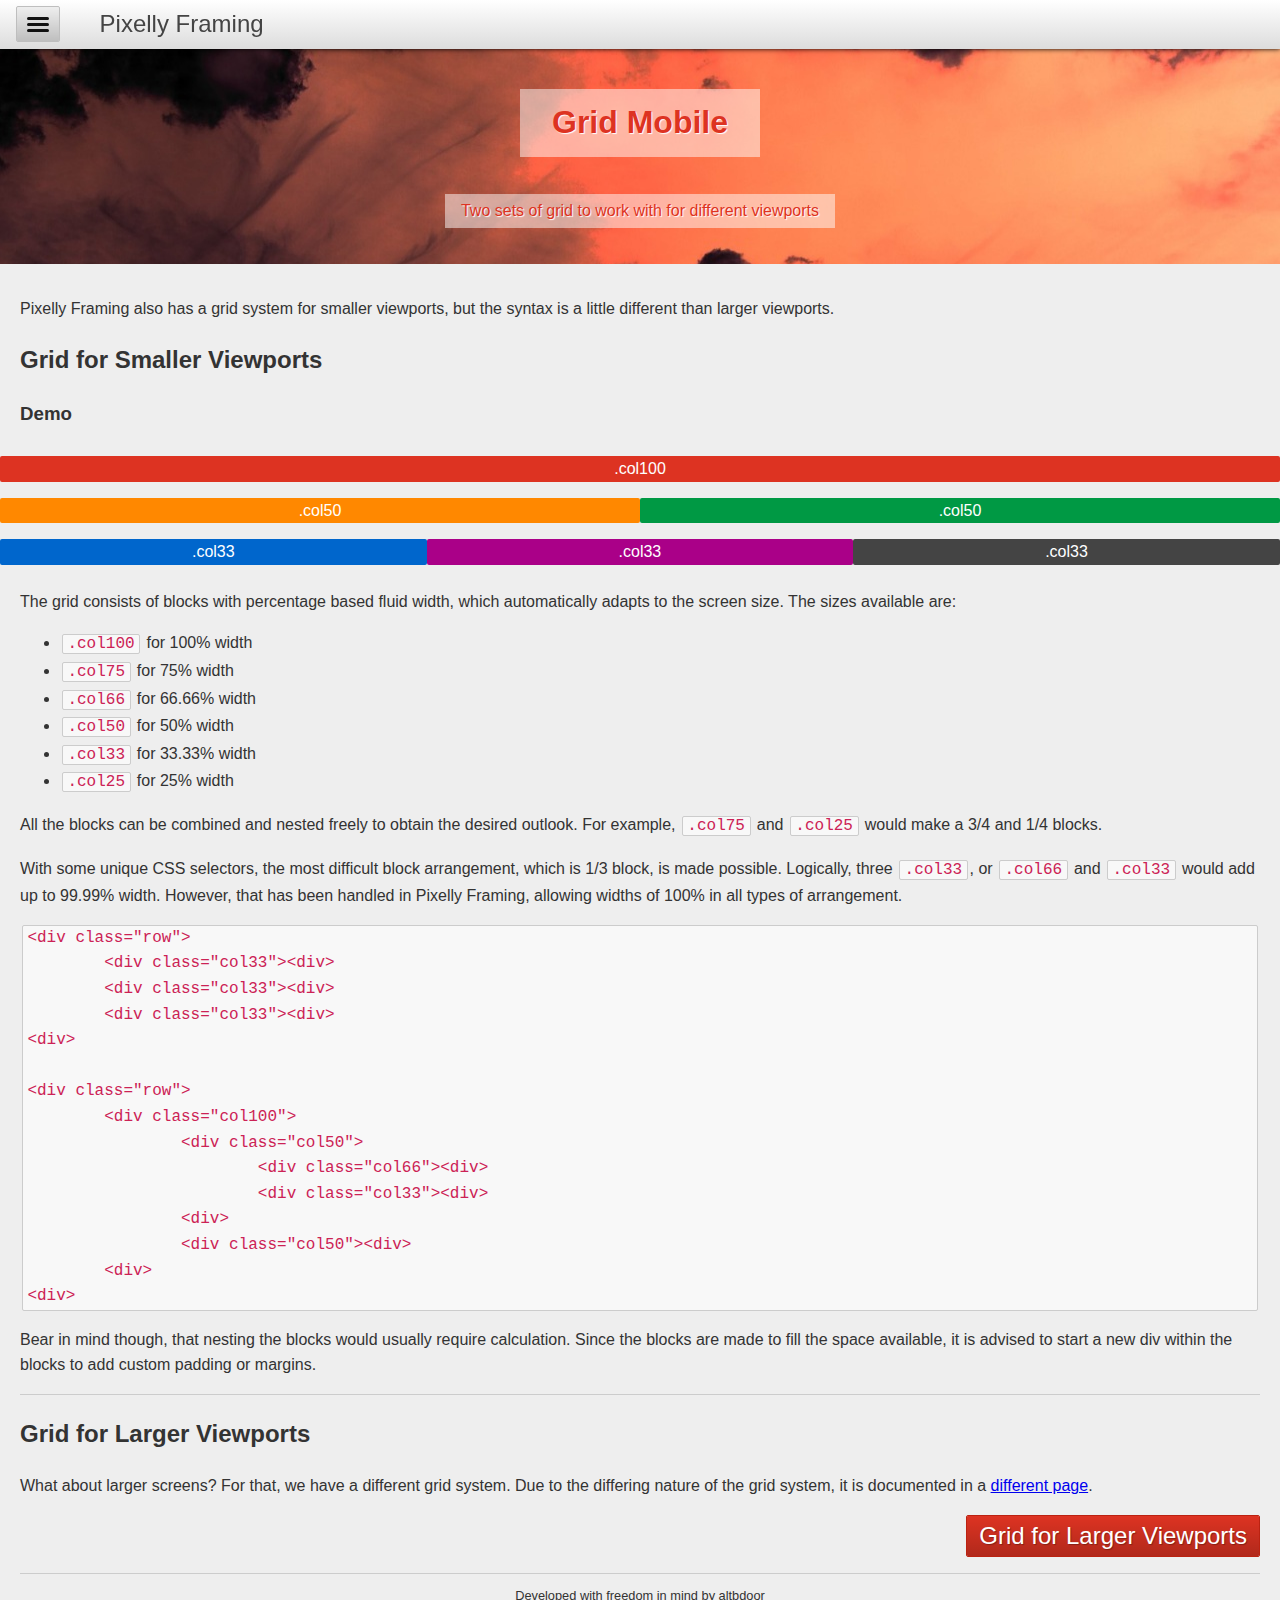
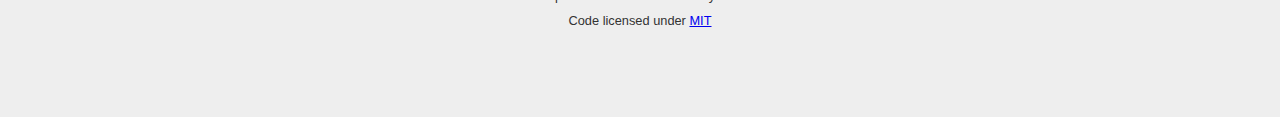
<file: docs/grid-mobile.html>
<!DOCTYPE html>
<html>
	<head>
		<meta charset="utf-8">
		<meta name="viewport" content="width=device-width, initial-scale=1.0">
		
		<title>Grid :: Pixelly Framing Docs</title>
		
		<link rel="stylesheet" href="../css/normalize.min.css">
		<link rel="stylesheet" href="../css/font-awesome.min.css">
		<link rel="stylesheet" href="../css/pf-base.css">
		<link rel="stylesheet" href="../css/pf-grid-mobile.css">
		<link rel="stylesheet" href="docs-style.css">
		
		<script src="../js/prefixfree.min.js"></script>
	</head>
	
	<body class="text-16">
		<div class="nav nav-white nav-fixed">
			<div class="clear">
				<a href="#" class="nav-trigger float-left" data-nav-menu-animation="slide">
					<div></div>
					<div></div>
					<div></div>
				</a>
				
				<a href="." class="nav-title float-left">Pixelly Framing</a>
			</div>
			
			<div class="nav-menu">
				<ul class="list">
					<li><a href="index.html">Home</a>
					<li><a href="grid.html">Grid</a>
					<li><a href="base-css.html">Base CSS</a>
					<li><a href="javascript.html">JavaScript</a>
					<li><a href="manifesto.html">Manifesto</a>
				</ul>
			</div>
		</div>
		
		<div class="section text-red" style="background-image:url('bg-grid-mobile.jpg')">
			<h1>Grid Mobile</h1><br>
			<p>Two sets of grid to work with for different viewports</p>
		</div>
		
		<div class="row">
			<div class="col100">
				<div class="pad">
					<p>Pixelly Framing also has a grid system for smaller viewports, but the syntax is a little different than larger viewports.</p>
					
					<h2>Grid for Smaller Viewports</h2>
					
					<h3>Demo</h3>
				</div>
			</div>
		</div>
		
		<div class="row">
			<div id="demo" class="col100 text-center text-white">
				<div class="col100 box box-red">.col100</div>
				
				<div class="col50 box box-yellow">.col50</div>
				<div class="col50 box box-green">.col50</div>
				
				<div class="col33 box box-blue">.col33</div>
				<div class="col33 box box-purple">.col33</div>
				<div class="col33 box box-black">.col33</div>
			</div>
		</div>
		
		<div class="row">
			<div class="col100">
				<div class="pad">
					<p>The grid consists of blocks with percentage based fluid width, which automatically adapts to the screen size. The sizes available are:</p>
					
					<ul>
						<li><code class="code">.col100</code> for 100% width
						<li><code class="code">.col75</code> for 75% width
						<li><code class="code">.col66</code> for 66.66% width
						<li><code class="code">.col50</code> for 50% width
						<li><code class="code">.col33</code> for 33.33% width
						<li><code class="code">.col25</code> for 25% width
					</ul>
					
					<p>All the blocks can be combined and nested freely to obtain the desired outlook. For example, <code class="code">.col75</code> and <code class="code">.col25</code> would make a 3/4 and 1/4 blocks.</p>
					
					<p>With some unique CSS selectors, the most difficult block arrangement, which is 1/3 block, is made possible. Logically, three <code class="code">.col33</code>, or <code class="code">.col66</code> and <code class="code">.col33</code> would add up to 99.99% width. However, that has been handled in Pixelly Framing, allowing widths of 100% in all types of arrangement.</p>
				</div>
				
				<div class="pad">
<pre class="code">&lt;div class="row"&gt;
	&lt;div class="col33"&gt;&lt;div&gt;
	&lt;div class="col33"&gt;&lt;div&gt;
	&lt;div class="col33"&gt;&lt;div&gt;
&lt;div&gt;

&lt;div class="row"&gt;
	&lt;div class="col100"&gt;
		&lt;div class="col50"&gt;
			&lt;div class="col66"&gt;&lt;div&gt;	
			&lt;div class="col33"&gt;&lt;div&gt;	
		&lt;div&gt;
		&lt;div class="col50"&gt;&lt;div&gt;	
	&lt;div&gt;
&lt;div&gt;
</pre>
				</div>
			
				<div class="pad">
					<p>Bear in mind though, that nesting the blocks would usually require calculation. Since the blocks are made to fill the space available, it is advised to start a new div within the blocks to add custom padding or margins.</p>
					
					<hr>
					<h2>Grid for Larger Viewports</h2>
					
					<p>What about larger screens? For that, we have a different grid system. Due to the differing nature of the grid system, it is documented in a <a href="grid.html">different page</a>.</p>
					
					<p class="text-right"><a href="grid.html" class="btn btn-red text-large">Grid for Larger Viewports</a></p>
				</div>
				
				<div class="pad text-center">
					<hr>
					<small>
						Developed with freedom in mind by altbdoor<br>
						Code licensed under <a target="_blank" href="http://opensource.org/licenses/MIT">MIT</a>
					</small>
				</div>
			</div>
		</div>
		
		<script src="../js/yepnope.min.js"></script>
		<script>
			yepnope([
				'../js/jquery.min.js',
				'../js/pf-plugin.js'
			]);
		</script>
	</body>
</html>
</file>
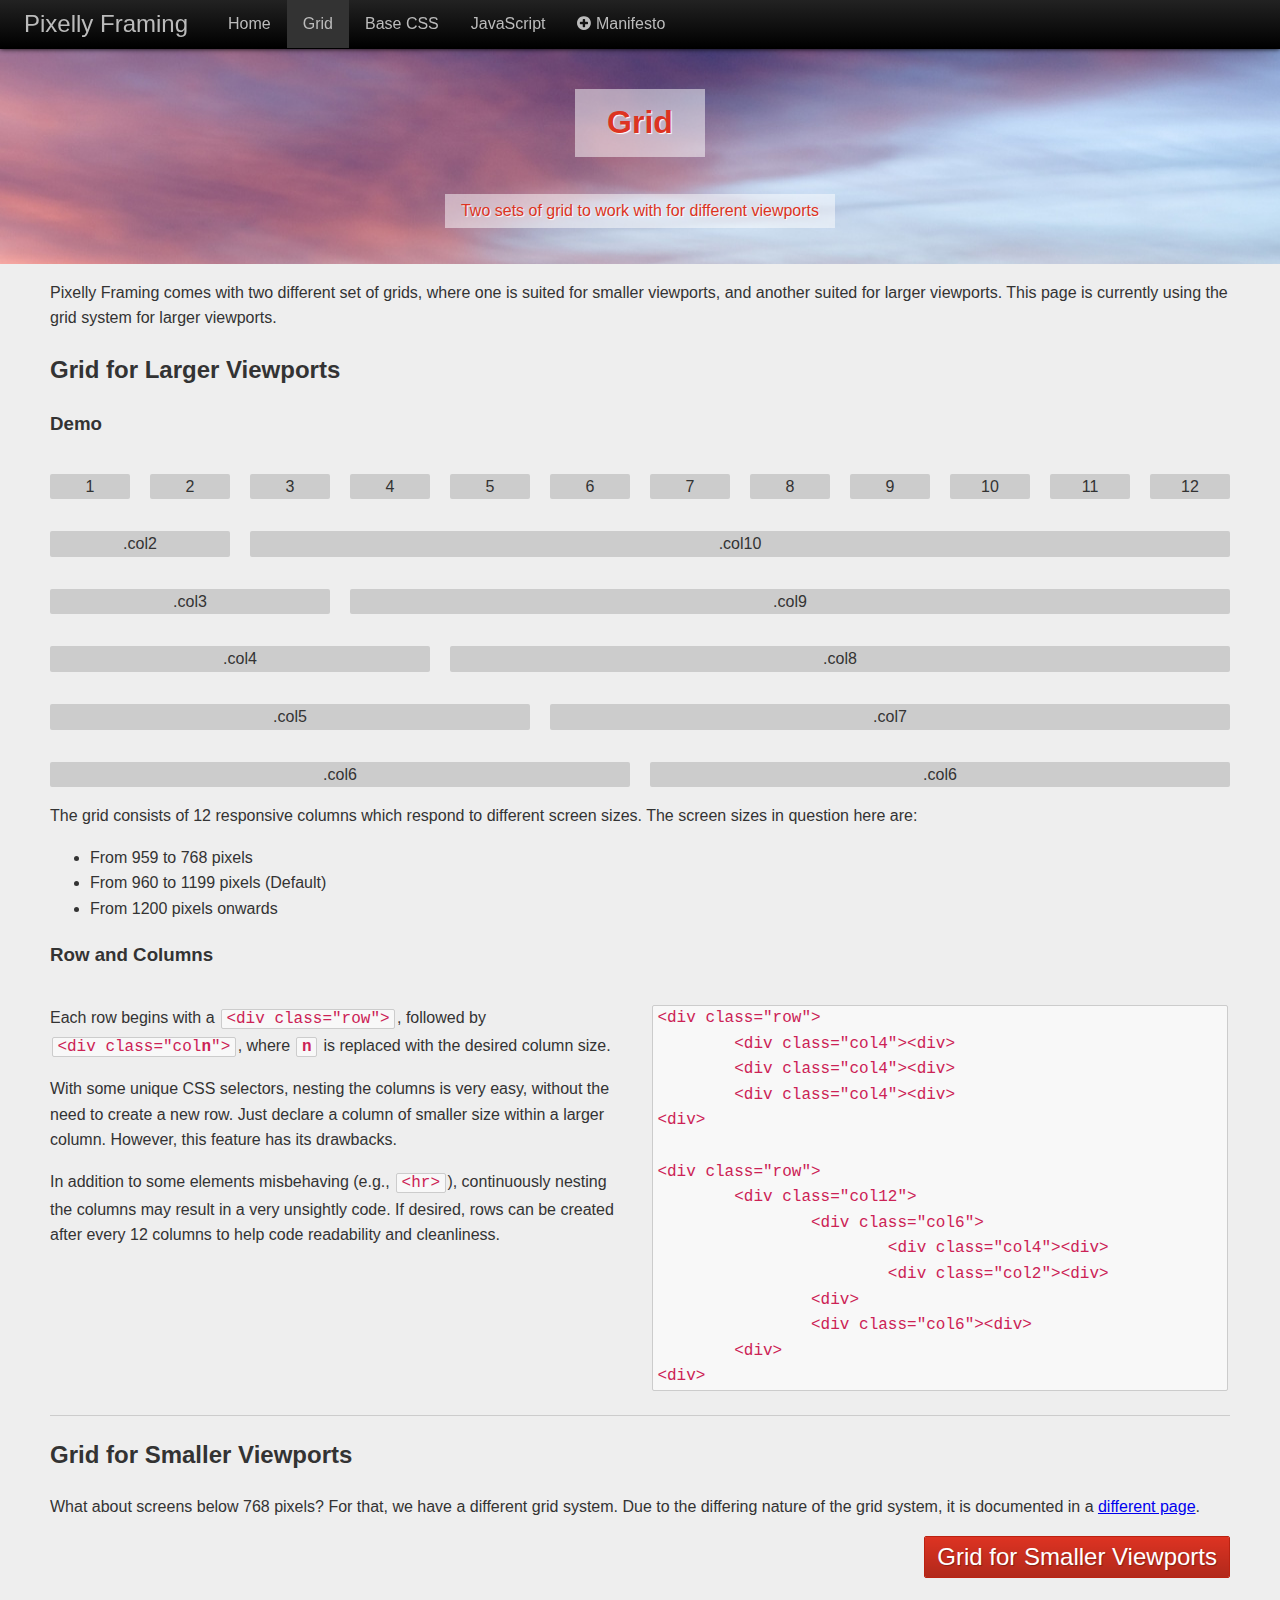
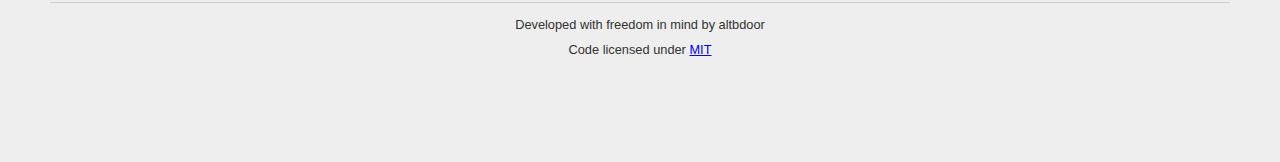
<file: docs/grid.html>
<!DOCTYPE html>
<html>
	<head>
		<meta charset="utf-8">
		<meta name="viewport" content="width=device-width, initial-scale=1.0">
		
		<title>Grid :: Pixelly Framing Docs</title>
		
		<link rel="stylesheet" href="../css/normalize.min.css">
		<link rel="stylesheet" href="../css/font-awesome.min.css">
		<link rel="stylesheet" href="../css/pf-base.css">
		<link rel="stylesheet" href="../css/pf-grid.css">
		<link rel="stylesheet" href="docs-style.css">
		
		<script src="../js/prefixfree.min.js"></script>
	</head>
	
	<body class="text-16">
		<div class="nav nav-black nav-fixed">
			<div class="clear">
				<a href="." class="nav-title float-left">Pixelly Framing</a>
				
				<ul class="list list-float float-left">
					<li><a href="index.html">Home</a>
					<li class="active dropdown">
						<a href="#">Grid</a>
						<ul class="dropdown-menu">
							<li><a href="#">Larger Viewport</a>
							<li><a href="grid-mobile.html">Smaller Viewport</a>
						</ul>
					</li>
					<li><a href="base-css.html">Base CSS</a>
					<li><a href="javascript.html">JavaScript</a>
					<li><a href="manifesto.html"><i class="icon-plus-sign"></i> Manifesto</a>
				</ul>
			</div>
		</div>
		
		<div class="section text-red" style="background-image:url('bg-grid.jpg')">
			<h1>Grid</h1><br>
			<p>Two sets of grid to work with for different viewports</p>
		</div>
		
		<div class="row">
			<div class="col12">
				Pixelly Framing comes with two different set of grids, where one is suited for smaller viewports, and another suited for larger viewports. This page is currently using the grid system for larger viewports.
			</div>
		</div>
		
		<div class="row">
			<div class="col12">
				<h2>Grid for Larger Viewports</h2>
				
				<h3>Demo</h3>
				
				<div class="demo-cols col12 text-center">
					<div class="col1">1</div>
					<div class="col1">2</div>
					<div class="col1">3</div>
					<div class="col1">4</div>
					<div class="col1">5</div>
					<div class="col1">6</div>
					<div class="col1">7</div>
					<div class="col1">8</div>
					<div class="col1">9</div>
					<div class="col1">10</div>
					<div class="col1">11</div>
					<div class="col1">12</div>
				</div>
				
				<div class="demo-cols col12 text-center">
					<div class="col2">.col2</div>
					<div class="col10">.col10</div>
				</div>
				
				<div class="demo-cols col12 text-center">
					<div class="col3">.col3</div>
					<div class="col9">.col9</div>
				</div>
				
				<div class="demo-cols col12 text-center">
					<div class="col4">.col4</div>
					<div class="col8">.col8</div>
				</div>
				
				<div class="demo-cols col12 text-center">
					<div class="col5">.col5</div>
					<div class="col7">.col7</div>
				</div>
				
				<div class="demo-cols col12 text-center">
					<div class="col6">.col6</div>
					<div class="col6">.col6</div>
				</div>
				
				<p>The grid consists of 12 responsive columns which respond to different screen sizes. The screen sizes in question here are:</p>
				
				<ul>
					<li>From 959 to 768 pixels
					<li>From 960 to 1199 pixels (Default)
					<li>From 1200 pixels onwards
				</ul>
				
				<h3>Row and Columns</h3>
				
				<div class="col12">
					<div class="col6">
						<p>Each row begins with a <code class="code">&lt;div class="row"&gt;</code>, followed by <code class="code">&lt;div class="col<b>n</b>"&gt;</code>, where <code class="code"><b>n</b></code> is replaced with the desired column size.</p>
						
						<p>With some unique CSS selectors, nesting the columns is very easy, without the need to create a new row. Just declare a column of smaller size within a larger column. However, this feature has its drawbacks.</p>
						
						<p>In addition to some elements misbehaving (e.g., <code class="code">&lt;hr&gt;</code>), continuously nesting the columns may result in a very unsightly code. If desired, rows can be created after every 12 columns to help code readability and cleanliness.</p>
					</div>
					
					<div class="col6">
						<div style="margin:1em 0">
<pre class="code">&lt;div class="row"&gt;
	&lt;div class="col4"&gt;&lt;div&gt;
	&lt;div class="col4"&gt;&lt;div&gt;
	&lt;div class="col4"&gt;&lt;div&gt;
&lt;div&gt;

&lt;div class="row"&gt;
	&lt;div class="col12"&gt;
		&lt;div class="col6"&gt;
			&lt;div class="col4"&gt;&lt;div&gt;	
			&lt;div class="col2"&gt;&lt;div&gt;	
		&lt;div&gt;
		&lt;div class="col6"&gt;&lt;div&gt;	
	&lt;div&gt;
&lt;div&gt;
</pre>
						</div>
					</div>
				</div>
			</div>
		</div>
		
		<div class="row">
			<div class="col12">
				<hr>
				<h2>Grid for Smaller Viewports</h2>
				
				<p>What about screens below 768 pixels? For that, we have a different grid system. Due to the differing nature of the grid system, it is documented in a <a href="grid-mobile.html">different page</a>.</p>
				
				<p class="text-right"><a href="grid-mobile.html" class="btn btn-red text-large">Grid for Smaller Viewports</a></p>
			</div>
		</div>
		
		<div class="row">
			<div class="col12 text-center">
				<hr>
				<small>
					Developed with freedom in mind by altbdoor<br>
					Code licensed under <a target="_blank" href="http://opensource.org/licenses/MIT">MIT</a>
				</small>
			</div>
		</div>
		
		<script src="../js/yepnope.min.js"></script>
		<script>
			yepnope([
				'../js/jquery.min.js',
				'../js/pf-plugin.js'
			]);
		</script>
	</body>
</html>
</file>
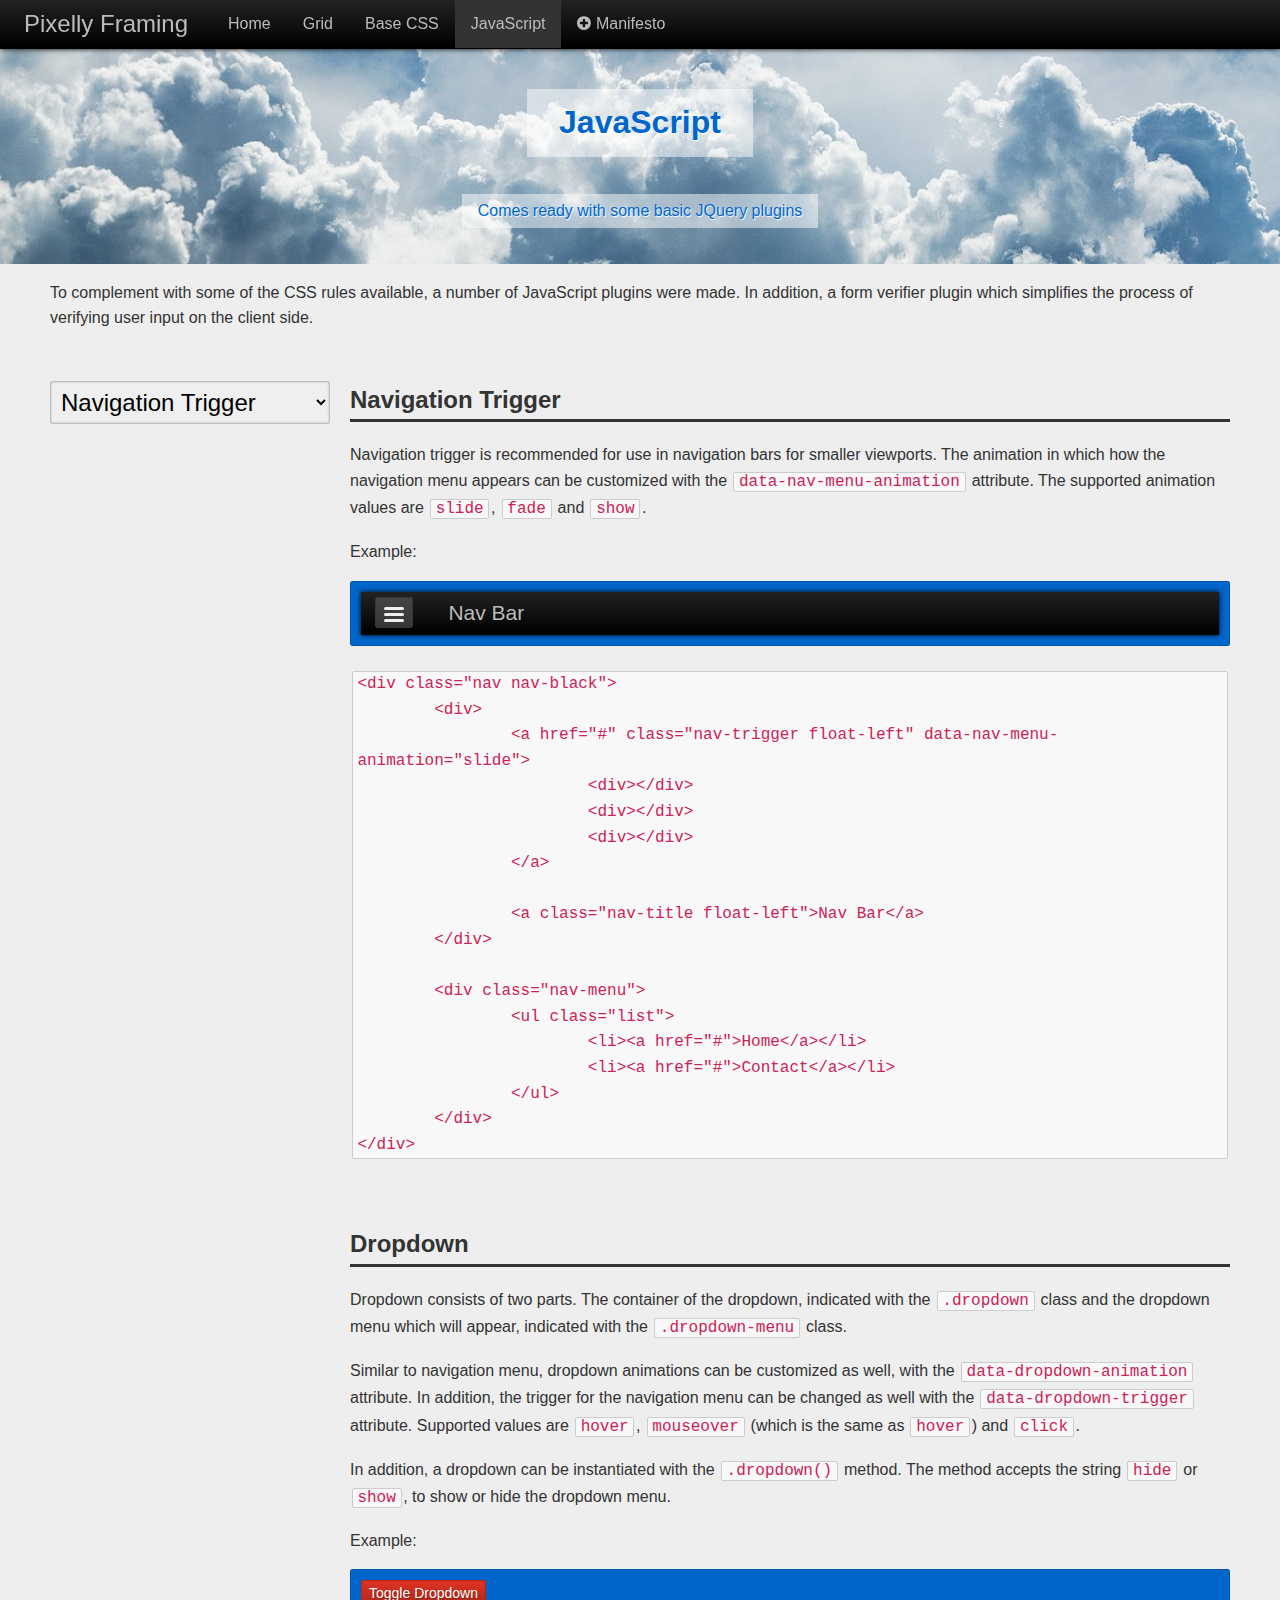
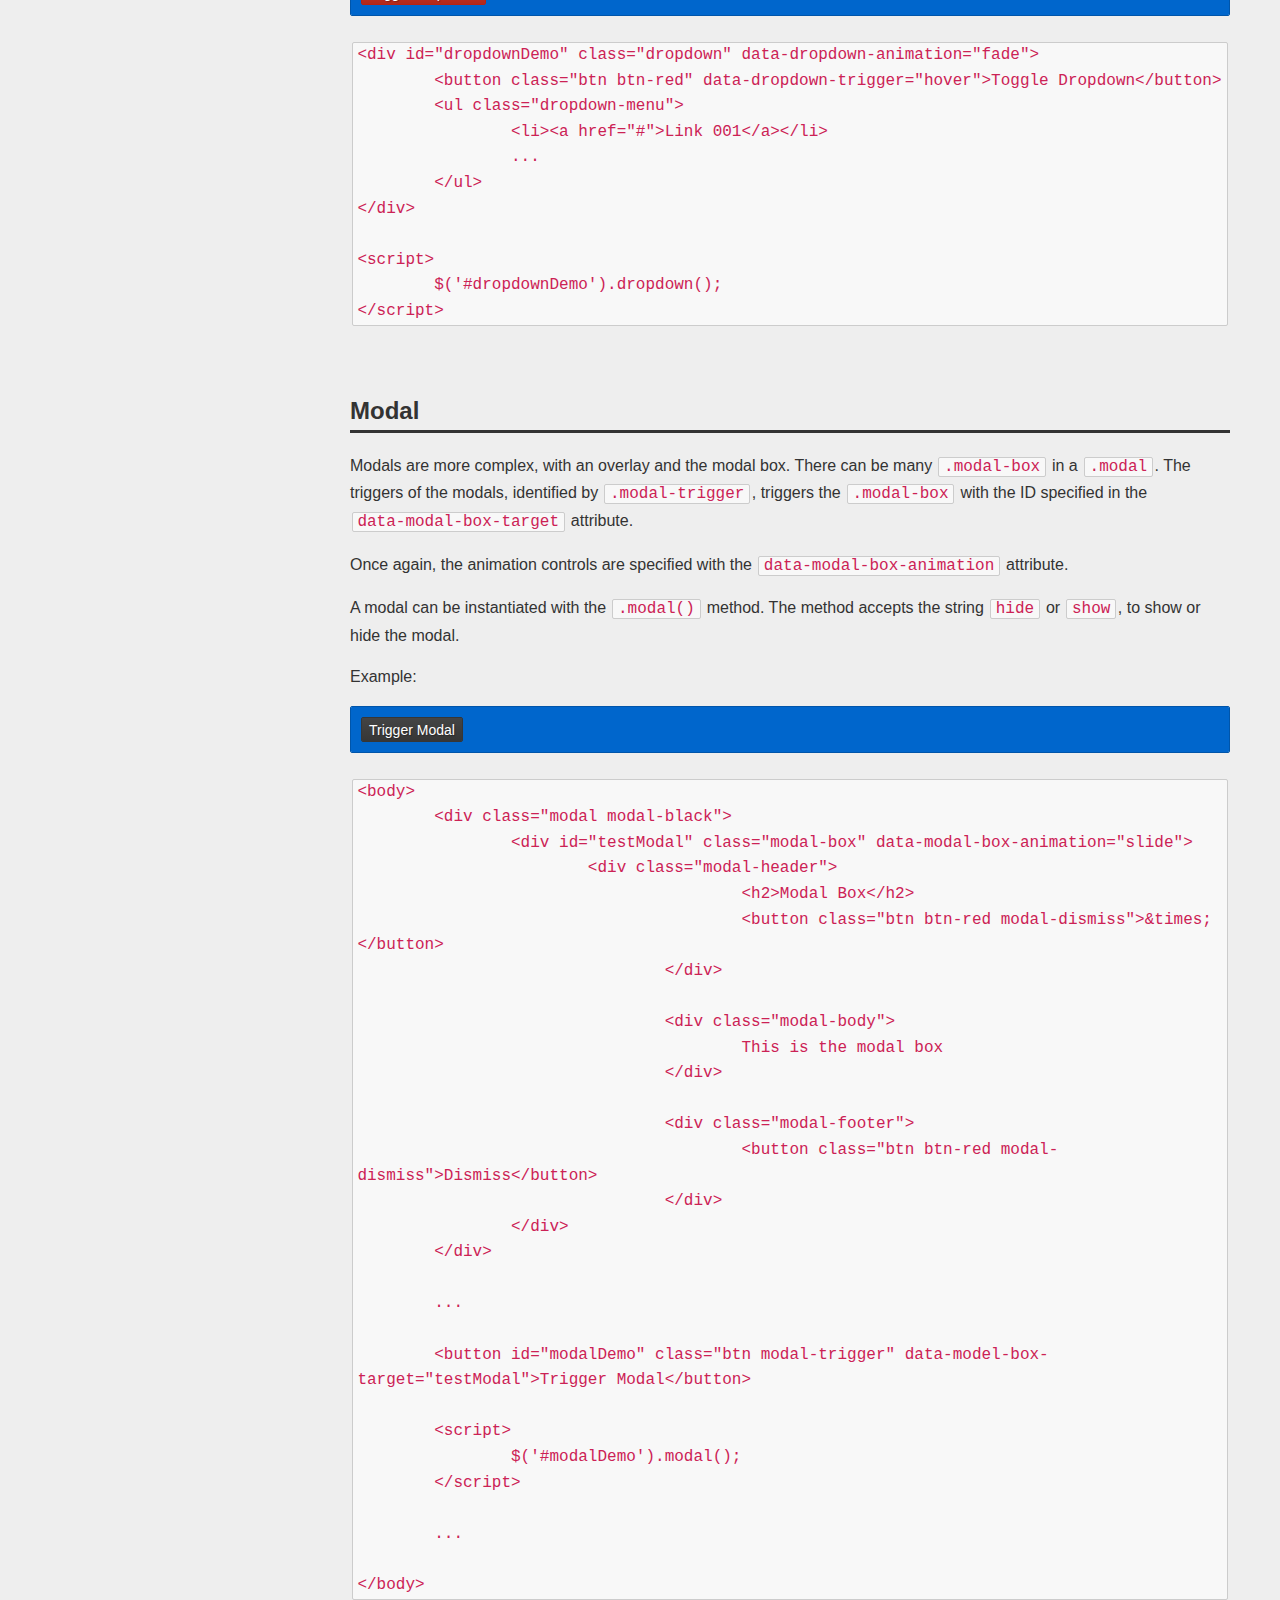
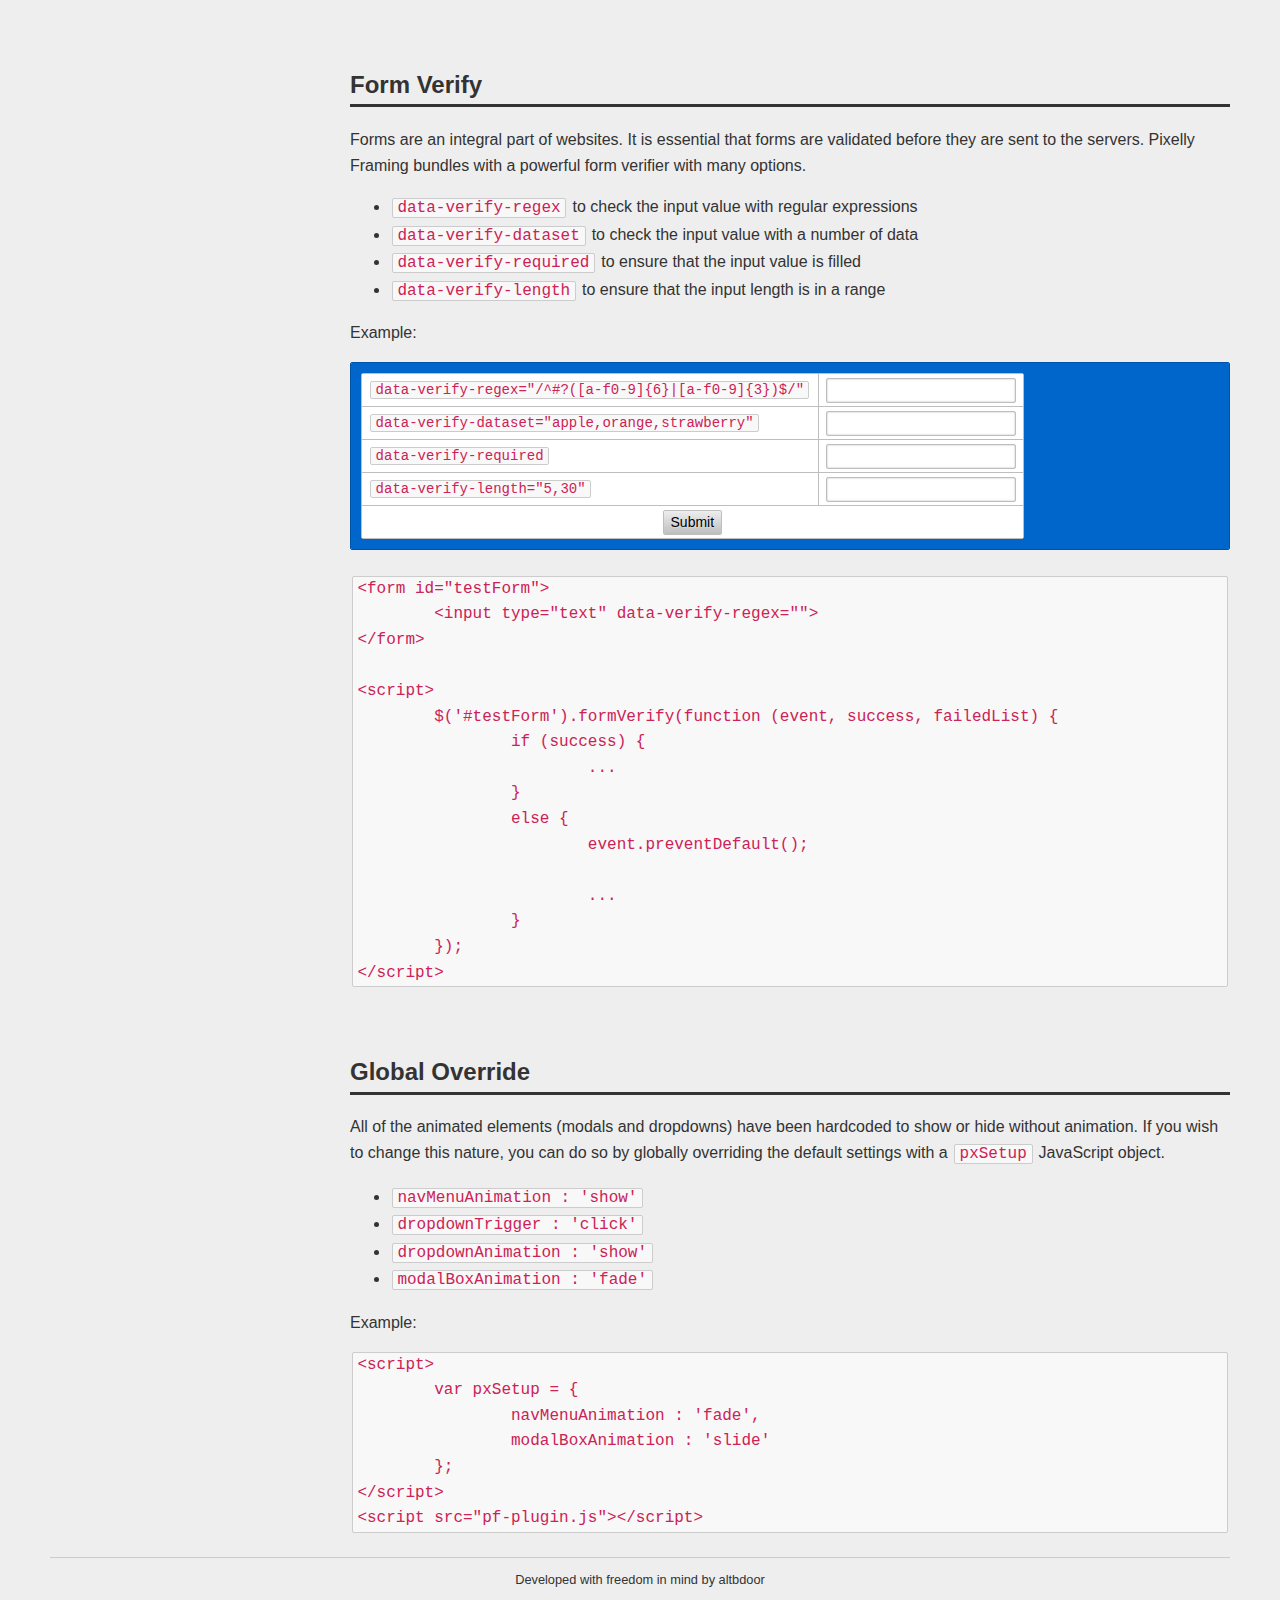
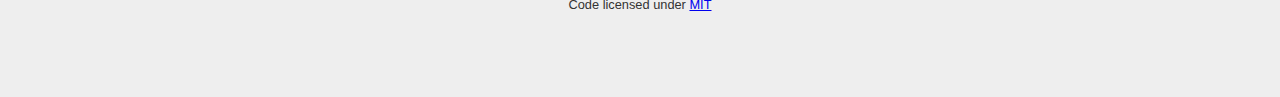
<file: docs/javascript.html>
<!DOCTYPE html>
<html>
	<head>
		<meta charset="utf-8">
		<meta name="viewport" content="width=device-width, initial-scale=1.0">
		
		<title>JavaScript :: Pixelly Framing Docs</title>
		
		<link rel="stylesheet" href="../css/normalize.min.css">
		<link rel="stylesheet" href="../css/font-awesome.min.css">
		<link rel="stylesheet" href="../css/pf-base.css">
		<link rel="stylesheet" href="../css/pf-grid.css">
		<link rel="stylesheet" href="docs-style.css">
		
		<style>
			h2 {margin-top:0; padding-top:50px; border-bottom:3px solid #333}
			ul > .gap {list-style:none; height:1em}
		</style>
		
		<script src="../js/prefixfree.min.js"></script>
	</head>
	
	<body class="text-16">
		<div class="modal modal-black">
			<div id="testModal" class="modal-box" data-modal-box-animation="slide">
				<div class="modal-header">
					<h2 style="padding:0; border:0">Modal Box</h2>
					<button class="btn btn-red modal-dismiss">&times;</button>
				</div>
				
				<div class="modal-body">
					This is the modal box
				</div>
				
				<div class="modal-footer">
					<button class="btn btn-red modal-dismiss">Dismiss</button>
				</div>
			</div>
		</div>
		
		<div class="nav nav-black nav-fixed">
			<div class="clear">
				<a href="." class="nav-title float-left">Pixelly Framing</a>
				
				<ul class="list list-float float-left">
					<li><a href="index.html">Home</a>
					<li class="dropdown">
						<a href="#">Grid</a>
						<ul class="dropdown-menu">
							<li><a href="grid.html">Larger Viewport</a>
							<li><a href="grid-mobile.html">Smaller Viewport</a>
						</ul>
					</li>
					<li><a href="base-css.html">Base CSS</a>
					<li class="active"><a href="#">JavaScript</a>
					<li><a href="manifesto.html"><i class="icon-plus-sign"></i> Manifesto</a>
				</ul>
			</div>
		</div>
		
		<div class="section text-blue" style="background-image:url('bg-javascript.jpg')">
			<h1>JavaScript</h1><br>
			<p>Comes ready with some basic JQuery plugins</p>
		</div>
		
		<div class="row">
			<div class="col12">
				To complement with some of the CSS rules available, a number of JavaScript plugins were made. In addition, a form verifier plugin which simplifies the process of verifying user input on the client side.
			</div>
		</div>
		
		<div class="row">
			<div class="col3">
				<div style="padding-top:50px">
					<select id="js-nav" class="input input-large input-block">
						<option value="nav-trigger">Navigation Trigger
						<option value="dropdown">Dropdown
						<option value="modal">Modal
						<option value="form-verify">Form Verify
						<option value="global-override">Global Override
					</select>
				</div>
			</div>
			
			<div class="col9">
				<h2 id="nav-trigger">Navigation Trigger</h2>
				
				<p>Navigation trigger is recommended for use in navigation bars for smaller viewports. The animation in which how the navigation menu appears can be customized with the <code class="code">data-nav-menu-animation</code> attribute. The supported animation values are <code class="code">slide</code>, <code class="code">fade</code> and <code class="code">show</code>. </p>
				
				<p>
					Example:
					
					<div class="box box-blue text-14" style="padding:10px">
						<div class="nav nav-black">
							<div>
								<a href="#" class="nav-trigger float-left" data-nav-menu-animation="slide">
									<div></div>
									<div></div>
									<div></div>
								</a>
								
								<a class="nav-title float-left">Nav Bar</a>
							</div>
							
							<div class="nav-menu">
								<ul class="list">
									<li><a href="#">Home</a></li>
									<li><a href="#">Contact</a></li>
								</ul>
							</div>
						</div>
					</div>
					<br>
					
<pre class="code">&lt;div class="nav nav-black"&gt;
	&lt;div&gt;
		&lt;a href="#" class="nav-trigger float-left" data-nav-menu-animation="slide"&gt;
			&lt;div&gt;&lt;/div&gt;
			&lt;div&gt;&lt;/div&gt;
			&lt;div&gt;&lt;/div&gt;
		&lt;/a&gt;
		
		&lt;a class="nav-title float-left"&gt;Nav Bar&lt;/a&gt;
	&lt;/div&gt;
	
	&lt;div class="nav-menu"&gt;
		&lt;ul class="list"&gt;
			&lt;li&gt;&lt;a href="#"&gt;Home&lt;/a&gt;&lt;/li&gt;
			&lt;li&gt;&lt;a href="#"&gt;Contact&lt;/a&gt;&lt;/li&gt;
		&lt;/ul&gt;
	&lt;/div&gt;
&lt;/div&gt;
</pre>
				</p>
				
				<h2 id="dropdown">Dropdown</h2>
				
				<p>Dropdown consists of two parts. The container of the dropdown, indicated with the <code class="code">.dropdown</code> class and the dropdown menu which will appear, indicated with the <code class="code">.dropdown-menu</code> class.</p>
				
				<p>Similar to navigation menu, dropdown animations can be customized as well, with the <code class="code">data-dropdown-animation</code> attribute. In addition, the trigger for the navigation menu can be changed as well with the <code class="code">data-dropdown-trigger</code> attribute. Supported values are <code class="code">hover</code>, <code class="code">mouseover</code> (which is the same as <code class="code">hover</code>) and <code class="code">click</code>.</p>
				
				<p>In addition, a dropdown can be instantiated with the <code class="code">.dropdown()</code> method. The method accepts the string <code class="code">hide</code> or <code class="code">show</code>, to show or hide the dropdown menu.</p>
				
				<p>
					Example:
					
					<div class="box box-blue text-14" style="padding:10px">
						<div class="dropdown" data-dropdown-animation="fade">
							<button class="btn btn-red" data-dropdown-trigger="hover">Toggle Dropdown</button>
							<ul class="dropdown-menu">
								<li><a href="#">Link 001</a></li>
								<li><a href="#">Link 002</a></li>
								<li><a href="#">Link 003</a></li>
							</ul>
						</div>
					</div>
					
					<br>
					
<pre class="code">&lt;div id="dropdownDemo" class="dropdown" data-dropdown-animation="fade"&gt;
	&lt;button class="btn btn-red" data-dropdown-trigger="hover"&gt;Toggle Dropdown&lt;/button&gt;
	&lt;ul class="dropdown-menu"&gt;
		&lt;li&gt;&lt;a href="#"&gt;Link 001&lt;/a&gt;&lt;/li&gt;
		...
	&lt;/ul&gt;
&lt;/div&gt;

&lt;script&gt;
	$('#dropdownDemo').dropdown();
&lt;/script&gt;
</pre>
				</p>
				
				<h2 id="modal">Modal</h2>
				
				<p>Modals are more complex, with an overlay and the modal box. There can be many <code class="code">.modal-box</code> in a <code class="code">.modal</code>. The triggers of the modals, identified by <code class="code">.modal-trigger</code>, triggers the <code class="code">.modal-box</code> with the ID specified in the <code class="code">data-modal-box-target</code> attribute.</p>
				
				<p>Once again, the animation controls are specified with the <code class="code">data-modal-box-animation</code> attribute.</p>
				
				<p>A modal can be instantiated with the <code class="code">.modal()</code> method. The method accepts the string <code class="code">hide</code> or <code class="code">show</code>, to show or hide the modal.</p>
				
				<p>
					Example:
					
					<div class="box box-blue text-14" style="padding:10px">
						<button class="btn btn-black modal-trigger" data-modal-box-target="testModal">Trigger Modal</button>
					</div>
					
					<br>
					
<pre class="code">&lt;body&gt;
	&lt;div class="modal modal-black"&gt;
		&lt;div id="testModal" class="modal-box" data-modal-box-animation="slide"&gt;
			&lt;div class="modal-header"&gt;
					&lt;h2&gt;Modal Box&lt;/h2&gt;
					&lt;button class="btn btn-red modal-dismiss"&gt;&amp;times;&lt;/button&gt;
				&lt;/div&gt;
				
				&lt;div class="modal-body"&gt;
					This is the modal box
				&lt;/div&gt;
				
				&lt;div class="modal-footer"&gt;
					&lt;button class="btn btn-red modal-dismiss"&gt;Dismiss&lt;/button&gt;
				&lt;/div&gt;
		&lt;/div&gt;
	&lt;/div&gt;
	
	...
	
	&lt;button id="modalDemo" class="btn modal-trigger" data-model-box-target="testModal"&gt;Trigger Modal&lt;/button&gt;
	
	&lt;script&gt;
		$('#modalDemo').modal();
	&lt;/script&gt;
	
	...
	
&lt;/body&gt;
</pre>
				</p>
				
				<h2 id="form-verify">Form Verify</h2>
				
				<p>Forms are an integral part of websites. It is essential that forms are validated before they are sent to the servers. Pixelly Framing bundles with a powerful form verifier with many options.</p>
				
				<ul>
					<li><code class="code">data-verify-regex</code> to check the input value with regular expressions
					<li><code class="code">data-verify-dataset</code> to check the input value with a number of data
					<li><code class="code">data-verify-required</code> to ensure that the input value is filled
					<li><code class="code">data-verify-length</code> to ensure that the input length is in a range
				</ul>
				
				<p>
					Example:
					
					<div class="box box-blue text-14" style="padding:10px">
						<form id="testForm">
							<table class="table table-border">
								<tr>
									<td><code class="code">data-verify-regex="/^#?([a-f0-9]{6}|[a-f0-9]{3})$/"</code></td>
									<td><input class="input" type="text" data-verify-regex="/^#?([a-f0-9]{6}|[a-f0-9]{3})$/"></td>
								</tr>
								<tr>
									<td><code class="code">data-verify-dataset="apple,orange,strawberry"</code></td>
									<td><input class="input" type="text" data-verify-dataset="apple,orange,strawberry"></td>
								</tr>
								<tr>
									<td><code class="code">data-verify-required</code></td>
									<td><input class="input" type="text" data-verify-required></td>
								</tr>
								<tr>
									<td><code class="code">data-verify-length="5,30"</code></td>
									<td><input class="input" type="text" data-verify-length="5,30"></td>
								</tr>
								<tr>
									<td colspan="2" class="text-center"><button class="btn">Submit</button></td>
								</tr>
							</table>
						</form>
					</div>
					
					<br>
					
<pre class="code">&lt;form id="testForm"&gt;
	&lt;input type="text" data-verify-regex=""&gt;
&lt;/form&gt;

&lt;script&gt;
	$('#testForm').formVerify(function (event, success, failedList) {
		if (success) {
			...
		}
		else {
			event.preventDefault();
			
			...
		}
	});
&lt;/script&gt;
</pre>
				</p>
				
				<h2 id="global-override">Global Override</h2>
				
				<p>All of the animated elements (modals and dropdowns) have been hardcoded to show or hide without animation. If you wish to change this nature, you can do so by globally overriding the default settings with a <code class="code">pxSetup</code> JavaScript object.</p>
				
				<ul>
					<li><code class="code">navMenuAnimation : 'show'</code></li>
					<li><code class="code">dropdownTrigger : 'click'</code></li>
					<li><code class="code">dropdownAnimation : 'show'</code></li>
					<li><code class="code">modalBoxAnimation : 'fade'</code></li>
				</ul>
				
				<p>
					Example:
					
<pre class="code">&lt;script&gt;
	var pxSetup = {
		navMenuAnimation : 'fade',
		modalBoxAnimation : 'slide'
	};
&lt;/script&gt;
&lt;script src="pf-plugin.js"&gt;&lt;/script&gt;
</pre>
				</p>
			</div>
		</div>
		
		<div class="row">
			<div class="col12 text-center">
				<hr>
				<small>
					Developed with freedom in mind by altbdoor<br>
					Code licensed under <a target="_blank" href="http://opensource.org/licenses/MIT">MIT</a>
				</small>
			</div>
		</div>
		
		<script src="../js/yepnope.min.js"></script>
		<script>
			yepnope({
				load: [
					'../js/jquery.min.js',
					'../js/pf-plugin.js'
				],
				complete: function () {
					var select = $('#js-nav'),
						selectParent = $(select).parent(),
						nav = $('.nav').first();
					
					$(select).on('change', function (e) {
						e.preventDefault();
						document.location.hash = '#' + $(this).val();
					});
					
					$(window).on('scroll', function (e) {
						$(select).css(
							'margin-top',
							Math.max(0, $(document).scrollTop() - $(selectParent).offset().top + $(nav).height()) + 'px'
						);
					}).trigger('scroll');
					
					$('#testForm').formVerify(function (e, pass, failedList) {
						e.preventDefault();
						
						if (pass) {
							alert('All input fields passed the verification!');
						}
						else {
							var str = 'The following inputs have failed the verification:';
							
							for (var i=0; i<failedList.length; i++) {
								str += '\n\t- ' + failedList[i].fault[0];
							}
							
							alert(str);
						}
					});
				}
			});
		</script>
	</body>
</html>
</file>
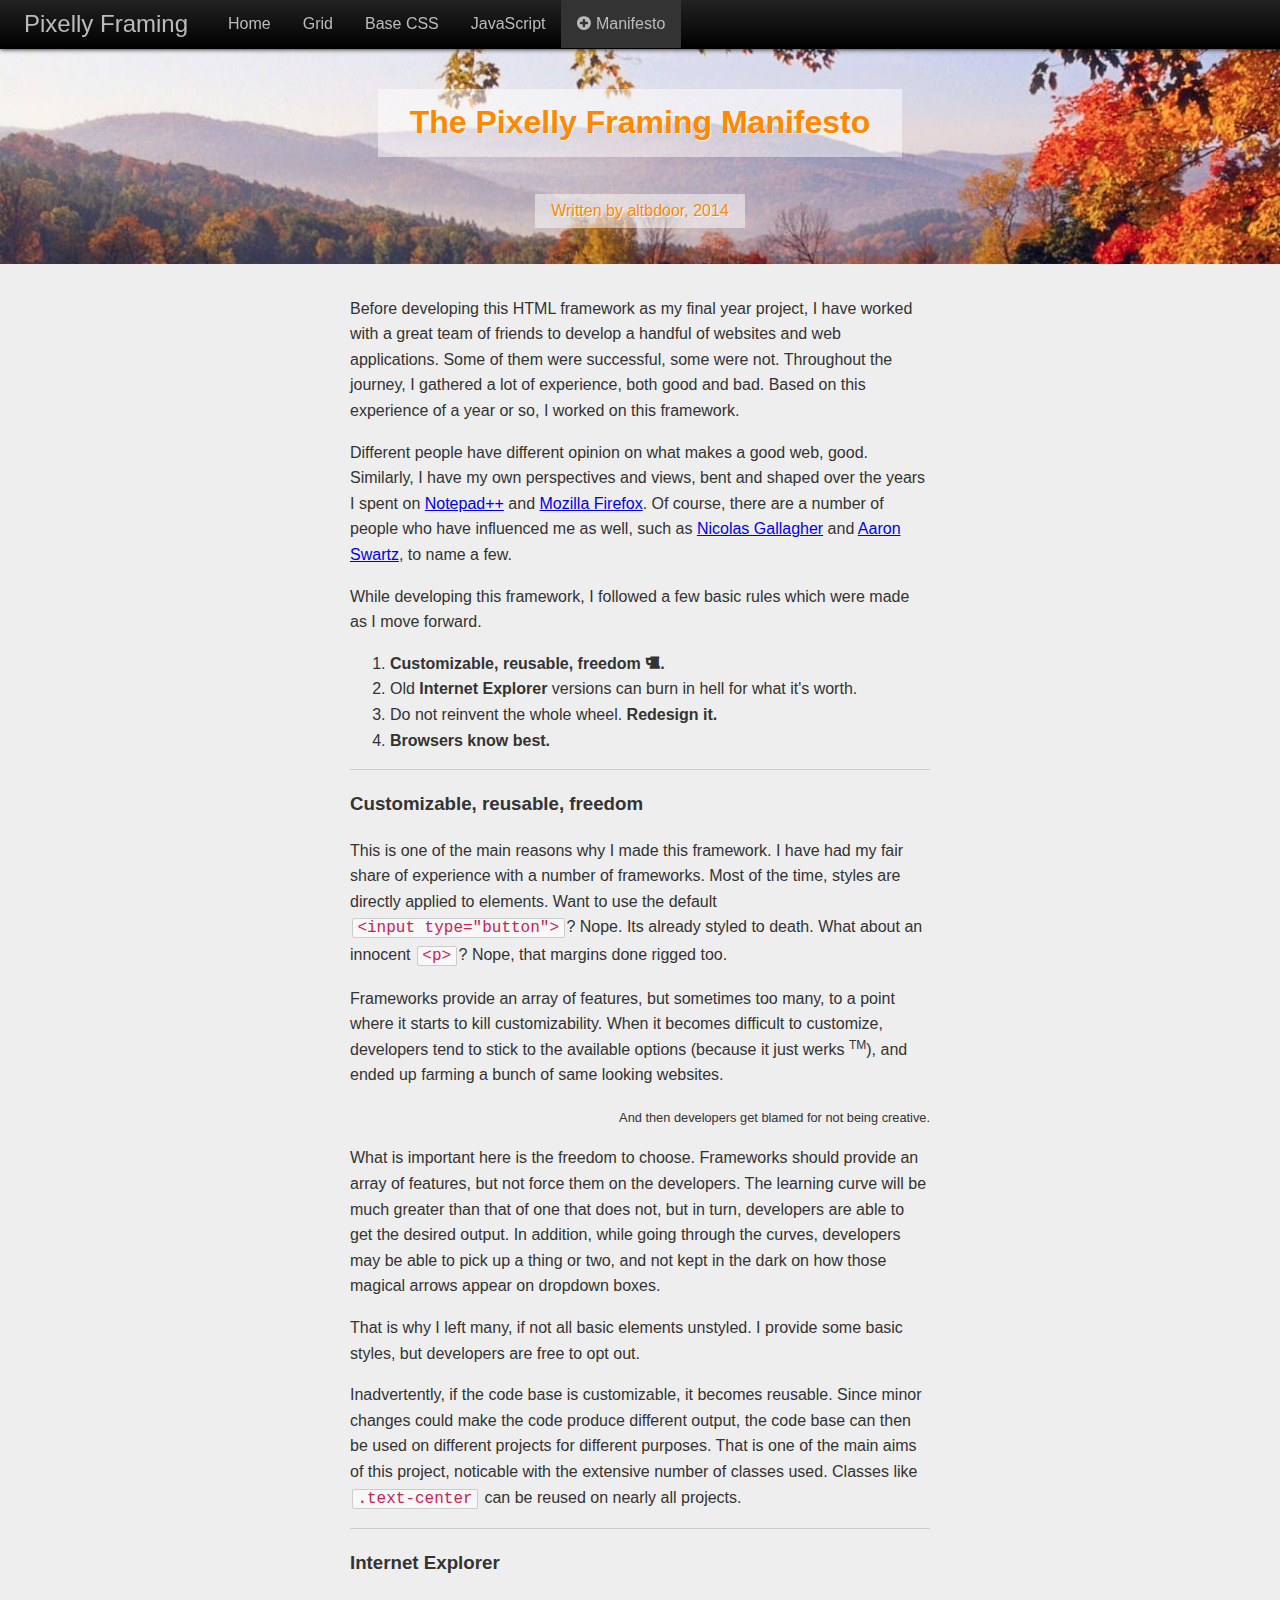
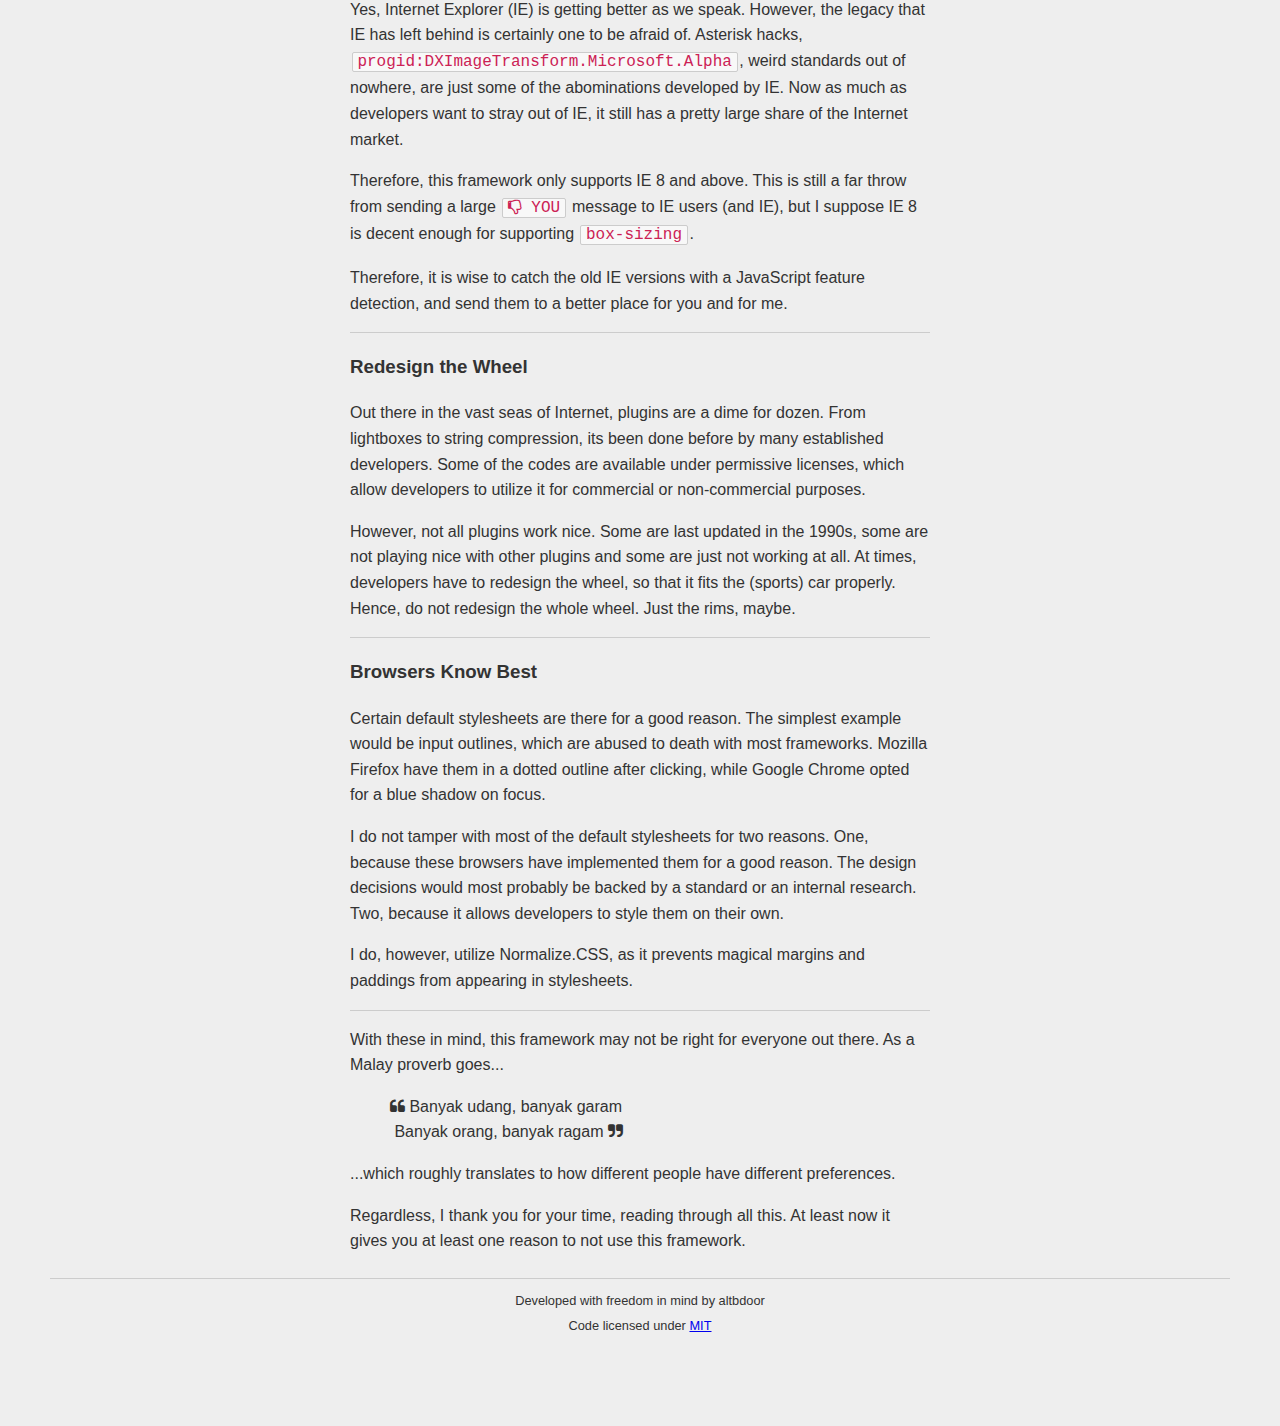
<file: docs/manifesto.html>
<!DOCTYPE html>
<html>
	<head>
		<meta charset="utf-8">
		<meta name="viewport" content="width=device-width, initial-scale=1.0">
		
		<title>Manifesto :: Pixelly Framing Docs</title>
		
		<link rel="stylesheet" href="../css/normalize.min.css">
		<link rel="stylesheet" href="../css/font-awesome.min.css">
		<link rel="stylesheet" href="../css/pf-base.css">
		<link rel="stylesheet" href="../css/pf-grid.css">
		<link rel="stylesheet" href="docs-style.css">
		
		<script src="../js/prefixfree.min.js"></script>
	</head>
	
	<body class="text-16">
		<div class="nav nav-black nav-fixed">
			<div class="clear">
				<a href="." class="nav-title float-left">Pixelly Framing</a>
				
				<ul class="list list-float float-left">
					<li><a href="index.html">Home</a>
					<li class="dropdown">
						<a href="#">Grid</a>
						<ul class="dropdown-menu">
							<li><a href="grid.html">Larger Viewport</a>
							<li><a href="grid-mobile.html">Smaller Viewport</a>
						</ul>
					</li>
					<li><a href="base-css.html">Base CSS</a>
					<li><a href="javascript.html">JavaScript</a>
					<li class="active"><a href="#"><i class="icon-plus-sign"></i> Manifesto</a>
				</ul>
			</div>
		</div>
		
		<div class="section text-yellow" style="background-image:url('bg-manifesto.jpg')">
			<h1>The Pixelly Framing Manifesto</h1><br>
			<p>Written by altbdoor, 2014</p>
		</div>
		
		<div class="row">
			<div class="col3"></div>
			
			<div class="col6">
				<p>Before developing this HTML framework as my final year project, I have worked with a great team of friends to develop a handful of websites and web applications. Some of them were successful, some were not. Throughout the journey, I gathered a lot of experience, both good and bad. Based on this experience of a year or so, I worked on this framework.</p>
				
				<p>Different people have different opinion on what makes a good web, good. Similarly, I have my own perspectives and views, bent and shaped over the years I spent on <a target="_blank" href="http://notepad-plus-plus.org/">Notepad++</a> and <a target="_blank" href="https://www.mozilla.org/en-US/firefox/">Mozilla Firefox</a>. Of course, there are a number of people who have influenced me as well, such as <a target="_blank" href="http://nicolasgallagher.com/">Nicolas Gallagher</a> and <a target="_blank" href="http://www.aaronsw.com/">Aaron Swartz</a>, to name a few.</p>
				
				<p>While developing this framework, I followed a few basic rules which were made as I move forward.</p>
				
				<ol>
					<li><b>Customizable, reusable, freedom <i class="icon-beer"></i>.</b></li>
					<li>Old <b>Internet Explorer</b> versions can burn in hell for what it's worth.</li>
					<li>Do not reinvent the whole wheel. <b>Redesign it.</b></li>
					<li><b>Browsers know best.</b></li>
				</ol>
				
				<hr>
				<h3>Customizable, reusable, freedom</h3>
				
				<p>This is one of the main reasons why I made this framework. I have had my fair share of experience with a number of frameworks. Most of the time, styles are directly applied to elements. Want to use the default <code class="code">&lt;input type="button"&gt;</code>? Nope. Its already styled to death. What about an innocent <code class="code">&lt;p&gt;</code>? Nope, that margins done rigged too.</p>
				
				<p>Frameworks provide an array of features, but sometimes too many, to a point where it starts to kill customizability. When it becomes difficult to customize, developers tend to stick to the available options (because it just werks <sup>TM</sup>), and ended up farming a bunch of same looking websites.</p>
				
				<p class="text-right"><small>And then developers get blamed for not being creative.</small></p>
				
				<p>What is important here is the freedom to choose. Frameworks should provide an array of features, but not force them on the developers. The learning curve will be much greater than that of one that does not, but in turn, developers are able to get the desired output. In addition, while going through the curves, developers may be able to pick up a thing or two, and not kept in the dark on how those magical arrows appear on dropdown boxes.</p>
				
				<p>That is why I left many, if not all basic elements unstyled. I provide some basic styles, but developers are free to opt out.</p>
				
				<p>Inadvertently, if the code base is customizable, it becomes reusable. Since minor changes could make the code produce different output, the code base can then be used on different projects for different purposes. That is one of the main aims of this project, noticable with the extensive number of classes used. Classes like <code class="code">.text-center</code> can be reused on nearly all projects.</p>
				
				<hr>
				<h3>Internet Explorer</h3>
				
				<p>Yes, Internet Explorer (IE) is getting better as we speak. However, the legacy that IE has left behind is certainly one to be afraid of. Asterisk hacks, <code class="code">progid:DXImageTransform.Microsoft.Alpha</code>, weird standards out of nowhere, are just some of the abominations developed by IE. Now as much as developers want to stray out of IE, it still has a pretty large share of the Internet market.</p>
				
				<p>Therefore, this framework only supports IE 8 and above. This is still a far throw from sending a large <code class="code"><i class="icon-thumbs-down-alt"></i> YOU</code> message to IE users (and IE), but I suppose IE 8 is decent enough for supporting <code class="code">box-sizing</code>.</p>
				
				<p>Therefore, it is wise to catch the old IE versions with a JavaScript feature detection, and send them to a better place for you and for me.</p>
				
				<hr>
				<h3>Redesign the Wheel</h3>
				
				<p>Out there in the vast seas of Internet, plugins are a dime for dozen. From lightboxes to string compression, its been done before by many established developers. Some of the codes are available under permissive licenses, which allow developers to utilize it for commercial or non-commercial purposes.</p>
				
				<p>However, not all plugins work nice. Some are last updated in the 1990s, some are not playing nice with other plugins and some are just not working at all. At times, developers have to redesign the wheel, so that it fits the (sports) car properly. Hence, do not redesign the whole wheel. Just the rims, maybe.</p>
				
				<hr>
				<h3>Browsers Know Best</h3>
				
				<p>Certain default stylesheets are there for a good reason. The simplest example would be input outlines, which are abused to death with most frameworks. Mozilla Firefox have them in a dotted outline after clicking, while Google Chrome opted for a blue shadow on focus.</p>
				
				<p>I do not tamper with most of the default stylesheets for two reasons. One, because these browsers have implemented them for a good reason. The design decisions would most probably be backed by a standard or an internal research. Two, because it allows developers to style them on their own.</p>
				
				<p>I do, however, utilize Normalize.CSS, as it prevents magical margins and paddings from appearing in stylesheets.</p>
				
				<hr>
				
				<p>With these in mind, this framework may not be right for everyone out there. As a Malay proverb goes...</p>
				
				<blockquote>
					<i class="icon-quote-left"></i> Banyak udang, banyak garam<br>
					&nbsp;Banyak orang, banyak ragam <i class="icon-quote-right"></i>
				</blockquote>
				
				<p>...which roughly translates to how different people have different preferences.</p>
				
				<p>Regardless, I thank you for your time, reading through all this. At least now it gives you at least one reason to not use this framework.</p>
			</div>
		</div>
		
		<div class="row">
			<div class="col12 text-center">
				<hr>
				<small>
					Developed with freedom in mind by altbdoor<br>
					Code licensed under <a target="_blank" href="http://opensource.org/licenses/MIT">MIT</a>
				</small>
			</div>
		</div>
		
		<script src="../js/yepnope.min.js"></script>
		<script>
			yepnope([
				'../js/jquery.min.js',
				'../js/pf-plugin.js'
			]);
		</script>
	</body>
</html>
</file>
<file: css/pf-base.css>
/* Custom styles
==================================================*/

/* retro
==================================================*/
.retro-gradient .btn,
.retro-gradient .box,
.retro-gradient .nav,
.retro-gradient .nav-trigger {
	background-image:none !important;
}

.retro-radius .input,
.retro-radius .btn,
.retro-radius .box,
.retro-radius .code,
.retro-radius .progress,
.retro-radius .table.table-border,
.retro-radius .nav-trigger,
.retro-radius .dropdown-menu {
	border-radius:0 !important;
}

.retro-shadow .input,
.retro-shadow .progress,
.retro-shadow .nav,
.retro-shadow .dropdown-menu {
	box-shadow:none !important;
}

/* helper
==================================================*/
.text-14 {font-size:14px}
.text-16 {font-size:16px}

.text-large {font-size:1.5em}
.text-small {font-size:0.857em}

.text-white {color:#fff}
.text-black {color:#000}
.text-red {color:#d32}
.text-yellow {color:#f80}
.text-green {color:#094}
.text-blue {color:#06c}
.text-purple {color:#a08}

.text-left {text-align:left}
.text-center {text-align:center}
.text-right {text-align:right}

.float-left {float:left}
.float-right {float:right}

.list:before, .list:after, .clear:before, .clear:after {content:" ";display:table}
.list:after, .clear:after {clear:both}

.list {list-style:none; margin:0; padding:0}
.list-float > li {float:left}
.list-inline > li {display:inline-block}

/* input 
==================================================*/
.input {
	border:1px solid #bebebe; line-height:normal; 
	padding:0.25em; color:#000; vertical-align:middle;
	
	border-radius:2px;
	background-clip:padding-box;
	
	box-shadow:0 0 2px rgba(0,0,0,0.3) inset;
	
	box-sizing:border-box
}
.input.input-small {font-size:0.857em}
.input.input-large {font-size:1.5em}
.input.input-block {display:block; width:100%}

/* button and box
==================================================*/
.btn, .box {
	border:1px solid #bebebe;
	background-color:#eee; background-repeat:repeat-x; 
	border-radius:2px;
	background-clip:padding-box;
}

.btn {
	text-decoration:none; color:#000; cursor:pointer; display:inline-block; 
	background-image:linear-gradient(to bottom, rgba(0,0,0,0), rgba(0,0,0,0.2));
	padding:0.25em 0.5em; vertical-align:middle; line-height:normal;
	transition:background-color 0.5s ease;
	text-shadow:1px 1px 1px rgba(255,255,255,0.3);
	box-sizing:border-box; text-align:center
}

.btn:hover {background-color:#d6d6d6}
.btn:active {background-color:#f1f1f1; background-image:none; transition:background-color 0s ease}

.btn.btn-red, .btn.btn-yellow, .btn.btn-green, .btn.btn-blue, .btn.btn-purple, .btn.btn-black {
	color:#fff;
	text-shadow:1px 1px 1px rgba(0,0,0,0.3)
}

.btn.btn-red, .box.box-red {background-color:#d32; border-color:#b21}
.btn.btn-red:hover {background-color:#c21}
.btn.btn-red:active {background-color:#e54}

.btn.btn-yellow, .box.box-yellow {background-color:#f80; border-color:#c60}
.btn.btn-yellow:hover {background-color:#e70}
.btn.btn-yellow:active {background-color:#f93}

.btn.btn-green, .box.box-green {background-color:#094; border-color:#073}
.btn.btn-green:hover {background-color:#083}
.btn.btn-green:active {background-color:#3a6}

.btn.btn-blue, .box.box-blue {background-color:#06c; border-color:#05a}
.btn.btn-blue:hover {background-color:#05b}
.btn.btn-blue:active {background-color:#38d}

.btn.btn-purple, .box.box-purple {background-color:#a08; border-color:#806}
.btn.btn-purple:hover {background-color:#907}
.btn.btn-purple:active {background-color:#b39}

.btn.btn-black, .box.box-black {background-color:#444; border-color:#363636}
.btn.btn-black:hover {background-color:#3d3d3d}
.btn.btn-black:active {background-color:#696969}

.btn.btn-small {font-size:0.857em}
.btn.btn-large {font-size:1.5em}
.btn.btn-block {padding-left:0; padding-right:0; display:block; width:100%}

/* btn group
==================================================*/
.btn-group {display:inline-block}
.btn-group:before, .btn-group:after {content:" "; display:table}
.btn-group:after {clear:both}
.btn-group-horiz > .btn:first-child {border-radius:2px 0 0 2px}
.btn-group-horiz > .btn {float:left; border-radius:0}
.btn-group-horiz > .btn:last-child {border-radius:0 2px 2px 0}

.btn-group-vert > .btn:first-child {border-radius:2px 2px 0 0}
.btn-group-vert > .btn {display:block; border-radius:0; box-sizing:border-box; width:100%}
.btn-group-vert > .btn:last-child {border-radius:0 0 2px 2px}

/* disabled
==================================================*/
.input[disabled], .btn[disabled], .btn[disabled]:hover {
	background-image:none; background-color:#ddd; color:#888; cursor:default; border-color:#9a9a9a;
	text-shadow:1px 1px 1px rgba(255,255,255,0.3);
}

/* nav
==================================================*/
.nav {min-height:3em; line-height:1; box-shadow:0 0 5px #000; position:relative}
.nav:before, .nav:after {content:" ";display:table}
.nav:after {clear:both}

.nav.nav-fixed {position:fixed; width:100%; z-index:500; top:0}

.nav .nav-trigger {
	height:0.9em; width:1.4em; margin:0.4em 1em 0; padding:0.6em; border-width:1px; border-style:solid;
	border-radius:2px; background-clip: padding-box; 
	background-image:linear-gradient(to bottom, rgba(0,0,0,0), rgba(0,0,0,0.2));
	transition:background-color 0.5s ease
}
.nav .nav-trigger:active {background-image:none; transition:background-color 0s ease}
.nav .nav-trigger > div:first-child {margin-top:0}
.nav .nav-trigger > div {height:3px; margin-top:3px; border-radius:2px; background-clip: padding-box}

.nav a {
	text-decoration:none;
	transition:color 0.5s ease, background-color 0.5s ease;
}
.nav .nav-title {font-size:1.5em; line-height:2; margin:0 1em}
.nav .list > li > a {display:block; padding:0 1em; line-height:3}

.nav.nav-black {
	background-color:#111; color:#fff; border-bottom:1px solid #000;
	background-image:linear-gradient(to bottom, #222, #000);
}
.nav.nav-black .nav-title, .nav.nav-black .list > li > a {color:#bbb}
.nav.nav-black .nav-title:hover, .nav.nav-black .list > li > a:hover {color:#ddd}
.nav.nav-black .list .active {background-color:#333}
.nav.nav-black .nav-trigger {background-color:#444; border-color:#363636}
.nav.nav-black .nav-trigger:hover {background-color:#3d3d3d}
.nav.nav-black .nav-trigger:active {background-color:#696969}
.nav.nav-black .nav-trigger > div {background-color:#eee}

.nav.nav-white {
	background-color:#eee; color:#000; border-bottom:1px solid #ddd;
	background-image:linear-gradient(to bottom, #fff, #ddd);
}

.nav.nav-white .nav-title, .nav.nav-white .list > li > a {color:#444}
.nav.nav-white .nav-title:hover, .nav.nav-white .list > li > a:hover {color:#444}
.nav.nav-white .list .active {background-color:#ccc}
.nav.nav-white .nav-trigger {background-color:#eee; border-color:#bebebe}
.nav.nav-white .nav-trigger:hover {background-color:#d6d6d6}
.nav.nav-white .nav-trigger:active {background-color:#f1f1f1}
.nav.nav-white .nav-trigger > div {background-color:#111}

.nav .nav-form {margin:0.5em 1em 0}

.nav .nav-menu {position:absolute; top:3em; left:0; z-index:600; width:100%; display:none}
.nav.nav-black .nav-menu {
	border-top:1px solid #000; background-color:#111; color:#fff;
	border-bottom:2px solid #000
}
.nav.nav-white .nav-menu {
	border-top:1px solid #ddd; background-color:#eee; color:#000;
	border-bottom:2px solid #ddd;
}

/* code
==================================================*/
.code {
	border:1px solid #ccc; background-color:#f8f8f8; color:#c25; margin:0 0.1em; padding:0 0.3em;
	border-radius:2px; background-clip:padding-box;
}
code.code {white-space:nowrap}

/* table
==================================================*/
.table tr {background-color:#fff}
.table-fill {width:100%}
.table td, .table th {padding:0.25em 0.5em}
.table.table-comfy td, .table.table-comfy th {padding:1em 2em}

.table.table-border {border-collapse:separate; border:1px solid #bebebe; border-radius:2px; background-clip:padding-box}
.table.table-border td, .table.table-border th {border-left:1px solid #bebebe; border-top:1px solid #bebebe}
.table.table-border tr:first-child td, .table.table-border tr:first-child th {border-top:0}
.table.table-border tr td:first-child, .table.table-border tr th:first-child {border-left:0}

.table.table-border-row tr:first-child {border-top:1px solid #bebebe}
.table.table-border-row tr {border-bottom:1px solid #bebebe}
.table.table-stripe tr:nth-child(2n) {background-color:#f8f8f8}

/* progress
==================================================*/
.progress {height:20px; background-color:#ddd; box-shadow:0 0 2px rgba(0,0,0,0.3) inset; border-radius:2px; background-clip:padding-box}
.progress > .box {border:0; height:100%; transition:width 0.5s ease; background-image:linear-gradient(to bottom, rgba(0,0,0,0), rgba(0,0,0,0.2))}

/* dropdown
==================================================*/
.dropdown {position:relative; display:inline-block}
.dropdown .dropdown-menu {
	display:none; position:absolute; z-index:700; border-radius:2px; margin:10px 0 0; padding:0.5em 0; line-height:normal;
	list-style:none; border:1px solid #bebebe; background-color:#f8f8f8; background-clip:padding-box; min-width:200px;
	box-shadow:0 2px 5px rgba(0,0,0,0.5)
}

.dropdown .dropdown-menu:before, .dropdown .dropdown-menu:after {
	content:""; position:absolute; 
	left:1em; right:auto; display:inline-block;
	width:0; height:0;
	border-width:0 10px 12px; border-style:solid; border-color:transparent transparent #bebebe;
	transform:rotate(360deg)
}
.dropdown .dropdown-menu:before {top:-9px}
.dropdown .dropdown-menu:after {top:-8px; border-bottom-color:#f8f8f8}

.dropdown .dropdown-menu.dropdown-menu-right {left:auto; right:0}
.dropdown .dropdown-menu.dropdown-menu-right:before, .dropdown .dropdown-menu.dropdown-menu-right:after {right:1em; left:auto}

.dropdown .dropdown-menu > .dropdown-spacer {border-top:1px solid #bebebe; margin:0.5em 0}
.dropdown .dropdown-menu > li > a {
	display:block; text-decoration:none; color:#000; padding:0.5em 1em; transition:background-color 0.5s ease
}
.dropdown .dropdown-menu > li > a:hover {color:#000; background-color:#ccc}

/* modal
==================================================*/
.modal {
	display:none; position:fixed; top:0; left:0; width:100%; height:100%; z-index:900;
}
.modal.modal-black {
	background-color:rgba(0,0,0,0.7); 
	-ms-filter:"progid:DXImageTransform.Microsoft.gradient(startColorstr=#B2000000,endColorstr=#B2000000)";
}
.modal.modal-white {
	background-color:rgba(255,255,255,0.7); 
	-ms-filter:"progid:DXImageTransform.Microsoft.gradient(startColorstr=#B2FFFFFF,endColorstr=#B2FFFFFF)";
}

.modal .modal-box {
	position:relative; display:none; top:50px; margin:0 auto; max-width:500px;
	border-radius:2px; background-color:#f8f8f8; border:1px solid #bebebe;
	background-clip:padding-box
}

.modal .modal-header:before, .modal .modal-header:after, .modal .modal-footer:before, .modal .modal-footer:after {content:" ";display:table}
.modal .modal-header:after {clear:both}

.modal .modal-header {padding:0.5em 1em}
.modal .modal-header > h2 {margin:0; float:left}
.modal .modal-header > .btn {float:right}
.modal .modal-body {padding:1em; border-width:1px 0; border-style:solid; border-color:#cecece}
.modal .modal-footer {text-align:right; padding:0.5em 1em}
</file>
<file: css/pf-grid.css>
/*
 *	pixely speaking Grid CSS
 */

/* desktop default ( 960 - 1199 )
==================================================*/
body {min-width:960px}

.row {width:940px; min-width:940px; padding-left:10px; padding-right:10px; margin-left:auto; margin-right:auto}
.row:before, .row:after {content:" ";display:table}
.row:after {clear:both}

[class^="col"] ~ [class^="col"] {margin-left:20px}
[class^="col"] {
	margin-left:0; min-height:1px;
	display:inline; float:left; position:relative
}

 .col1 {width:  60px}
 .col2 {width: 140px}
 .col3 {width: 220px}
 .col4 {width: 300px}
 .col5 {width: 380px}
 .col6 {width: 460px}
 .col7 {width: 540px}
 .col8 {width: 620px}
 .col9 {width: 700px}
.col10 {width: 780px}
.col11 {width: 860px}
.col12 {width: 940px}

/* large desktop ( 1200 and above )
==================================================*/
@media (min-width: 1200px) {
	body {min-width:1200px}
	.row {width:1180px; min-width:1180px}

	 .col1 {width:  80px}
	 .col2 {width: 180px}
	 .col3 {width: 280px}
	 .col4 {width: 380px}
	 .col5 {width: 480px}
	 .col6 {width: 580px}
	 .col7 {width: 680px}
	 .col8 {width: 780px}
	 .col9 {width: 880px}
	.col10 {width: 980px}
	.col11 {width:1080px}
	.col12 {width:1180px}
	
	.nav.nav-fixed {min-width:1200px}
}

/* small desktop or tablet ( 959 and below )
==================================================*/
@media (max-width: 959px) {
	body {min-width:768px}
	.row {width:748px; min-width:748px}
	
	 .col1 {width:  44px}
	 .col2 {width: 108px}
	 .col3 {width: 172px}
	 .col4 {width: 236px}
	 .col5 {width: 300px}
	 .col6 {width: 364px}
	 .col7 {width: 428px}
	 .col8 {width: 492px}
	 .col9 {width: 556px}
	.col10 {width: 620px}
	.col11 {width: 684px}
	.col12 {width: 748px}
	
	.nav.nav-fixed {min-width:768px}
}
</file>
<file: docs/docs-style.css>
/* basic rules */
html {overflow-y:scroll; line-height:1.6}
body {padding:3em 0 100px; color:#333; background-color:#eee}
hr {border:0; border-top:1px solid #ccc}

/* page section */
.section {text-align:center; padding:20px; background-position:center; margin-bottom:1em; text-shadow:1px 1px 1px #fff}
.section > h1, .section > p {display:inline-block; background-image:url('bg-white.png'); padding:0.25em 1em}

/* index */
#attn {
	background-color:#08c; background-image:url('bg-index.png'); background-position:center;
	padding:20px 0 50px; text-shadow:0 0 1px #fff, 0 0 5px #000;
	margin-bottom:20px
}
#attn > h1 {font-size:5em}
#attn > p {font-size:1.5em}

.desc-icons {font-size:4em; padding:0 10px}

/* grid */
.demo-cols > div {background-color:#ccc; margin-top:1em; margin-bottom:1em; border-radius:2px; transition:background-color 0.5s ease}
.demo-cols > div:hover {background-color:#ddd}

/* grid-mobile */
.pad {padding-left:20px; padding-right:20px}
#demo .box {border:0; margin:0.5em 0}

/* base css */
</file>
<file: css/pf-grid-mobile.css>
/*
 *	pixely speaking Fluid CSS
 */

/* full fluid
==================================================*/
body {width:100%}

.row {width:100%; margin-left:auto; margin-right:auto}
.row:before, .row:after {content:" ";display:table}
.row:after {clear:both}

.col100, .col66, .col75, .col50, .col33, .col25 {
	display:inline; float:left; position:relative; min-height:1px
}

           .col100 {width: 100.00%}
.col66:first-child {width:  66.67%}
            .col66 {width:  66.66%}
			.col75 {width:  75.00%}
            .col50 {width:  50.00%}
.col33:first-child {width:  33.34%}
            .col33 {width:  33.33%}
            .col25 {width:  25.00%}
</file>
